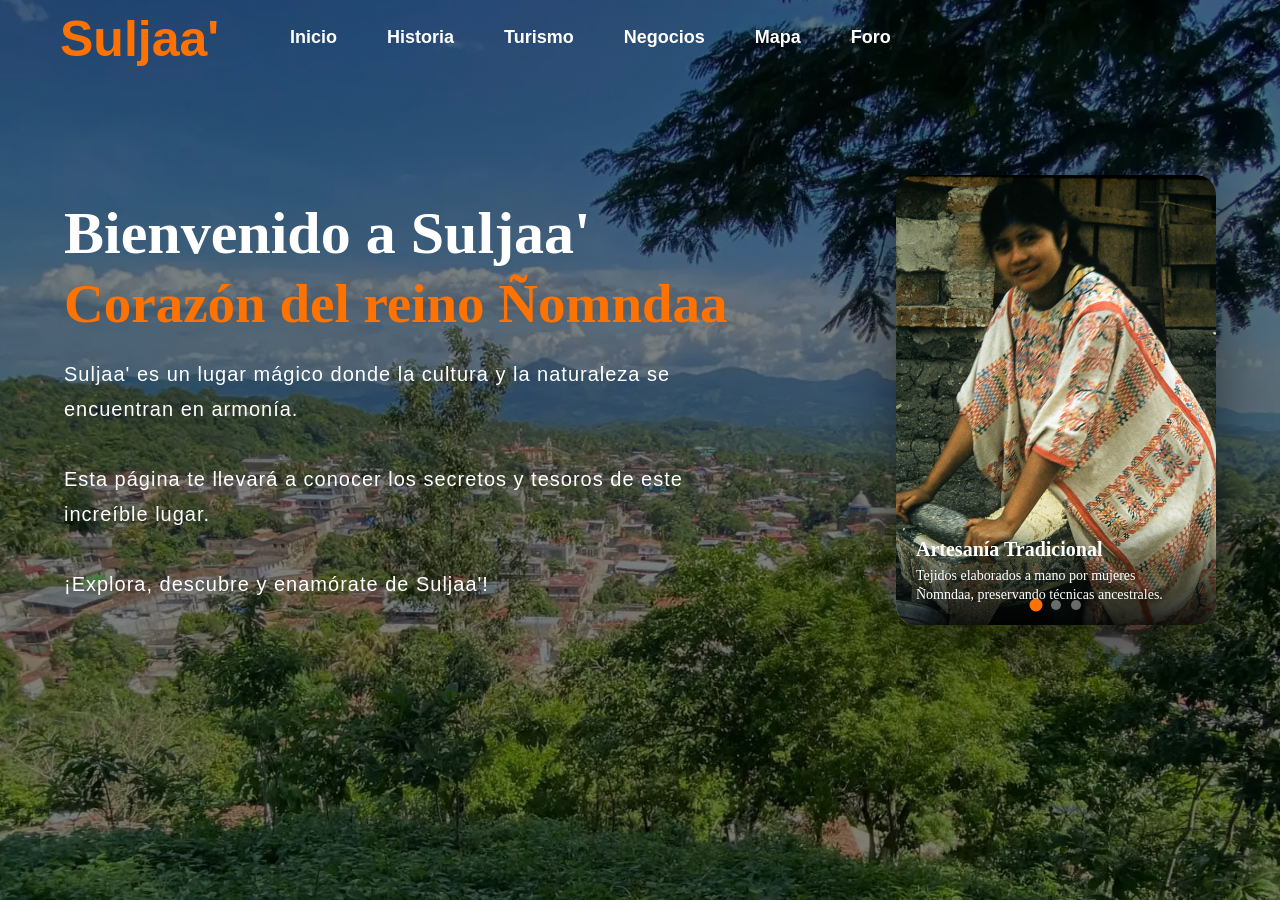
<file: index.html>
<!DOCTYPE html>
<html lang="es">
<head>
    <meta charset="UTF-8">
    <meta name="viewport" content="width=device-width, initial-scale=1.0">
    <title>Suljaa'</title>

    <link rel="stylesheet" href="style.css">
</head>

<body>

    <div class="main">

        <!-- NAVBAR -->

        <div class="navbar">
            <button class="menu-toggle">☰</button>

            <div class="icon">
                <h2 class="logo">Suljaa'</h2>
            </div>

            <div class="menu">
                <ul>
                    <li><a href="index.html">Inicio</a></li>
                    <li><a href="historia.html">Historia</a></li>
                    <li><a href="turismo.html">Turismo</a></li>
                    <li><a href="negocios.html">Negocios</a></li>
                    <li><a href="mapa.html">Mapa</a></li>
                    <li><a href="foro.html">Foro</a></li>
                </ul>
            </div>

            <div class="search">
                <input
                    class="srch"
                    type="search"
                    placeholder="Buscar">

                <a href="#">
                    <button class="btn">Buscar</button>
                </a>
            </div>

        </div>

        <!-- CONTENIDO PRINCIPAL -->

        <div class="content">

            <!-- TEXTO -->

            <div class="content-text">

                <h1>
                    Bienvenido a Suljaa'<br>
                    <span>Corazón del reino Ñomndaa</span>
                </h1>

                <p class="par">
                    Suljaa' es un lugar mágico donde la cultura y la naturaleza
                    se encuentran en armonía.
                    <br><br>
                    Esta página te llevará a conocer los secretos y tesoros
                    de este increíble lugar.
                    <br><br>
                    ¡Explora, descubre y enamórate de Suljaa'!
                </p>

            </div>

            <!-- SLIDER -->

            <div class="mini-slider">

                <!-- SLIDE 1 -->

                <div class="slide active">

                    <img src="img/tejido.webp" alt="Artesanía tradicional">

                    <div class="slide-info">
                        <h3>Artesanía Tradicional</h3>
                        <p>
                            Tejidos elaborados a mano por mujeres Ñomndaa,
                            preservando técnicas ancestrales.
                        </p>
                    </div>

                </div>

                <!-- SLIDE 2 -->    

                <div class="slide">

                    <img src="img/paisaje.webp" alt="Paisajes de Suljaa'">

                    <div class="slide-info">
                        <h3>Paisajes de Suljaa'</h3>
                        <p>
                            Montañas, vegetación y caminos que conectan
                            naturaleza y tradición.
                        </p>
                    </div>

                </div>

                <!-- SLIDE 3 -->

                <div class="slide">

                    <img src="img/cultura.webp" alt="Cultura Ñomndaa">

                    <div class="slide-info">
                        <h3>Cultura Viva</h3>
                        <p>
                            Tradiciones, lengua y costumbres que continúan
                            dando identidad a la comunidad.
                        </p>
                    </div>

                </div>

                <!-- INDICADORES -->

                <div class="slider-dots">

                    <span class="dot active-dot"></span>
                    <span class="dot"></span>
                    <span class="dot"></span>

                </div>

            </div>

        </div>

    </div>

    <!-- JAVASCRIPT -->

    <script src="script.js"></script>

</body>
</html>
</file>
<file: style.css>
*{
    margin: 0;
    padding: 0;
    box-sizing: border-box;
}

.main{
    width: 100%;
    height: 100vh;

    background:
    linear-gradient(
        to top,
        rgba(0,0,0,0.5) 50%,
        rgba(0,0,0,0.5) 50%
    ),
    url("img/portada.webp");

    background-position: center;
    background-size: cover;
}

.navbar{
    width: 1200px;
    height: 75px;
    margin: auto;
}

.navbar{
    overflow:visible;
}

.icon{
    width: 200px;
    float: left;
    height: 70px;
}

.logo{
    color: #ff7200;
    font-size: 50px;
    font-family: Arial;
    padding-left: 20px;
    padding-top: 10px;
}

.menu{
    width: 460px;
    float: left;
    height: 70px;
}

ul{
    float: left;
    display: flex;
    justify-content: center;
    align-items: center;
}

ul li{
    list-style: none;
    margin-left: 50px;
    margin-top: 27px;
    font-size: 18px;
}

ul li a{
    text-decoration: none;
    color: #fff;
    font-family: Arial;
    font-weight: bold;
    transition: 0.4s ease-in-out;
}

ul li a:hover{
    color: #ff7200;
}
/*Desactivar el buscador */
.search{
    display: none;
}

.search{
    width: 330px;
    float: left;
    margin-left: 210px;
}

.srch{
    font-family: Arial;
    width: 200px;
    height: 40px;
    background: transparent;
    border: 1px solid #ff7200;
    border-right: none;
    margin-top: 13px;
    color: #fff;
    font-size: 16px;
    float: left;
    padding-left: 10px;

    border-top-left-radius: 5px;
    border-bottom-left-radius: 5px;
}

.btn{
    width: 100px;
    height: 40px;
    background: #ff7200;
    border: 1px solid #ff7200;
    margin-top: 13px;
    color: #fff;
    font-size: 16px;
    cursor: pointer;

    border-top-right-radius: 5px;
    border-bottom-right-radius: 5px;
}

.btn:focus,
.srch:focus{
    outline: none;
}

/* CONTENIDO PRINCIPAL */

.content{
    width: min(1200px, 90%);
    margin: auto;

    padding-top: 100px;

    display: flex;
    justify-content: space-between;
    align-items: center;

    gap: 60px;

    color: white;
}
.content-text{
    width: 700px;
}

.content h1{
    font-family: Georgia, serif;
    font-size: 60px;
    margin-bottom: 20px;
}

.content span{
    color: #ff7200;
    font-size: 55px;
}

.content .par{
    width: 700px;
    font-family: Arial;
    font-size: 20px;
    line-height: 35px;
    letter-spacing: 1px;
}
.mini-slider{

    position: relative;

    width: 320px;
    height: 450px;

    overflow: hidden;

    border-radius: 20px;

    box-shadow:
    0 20px 60px rgba(0,0,0,.5);

    flex-shrink: 0;

    animation: float 5s ease-in-out infinite;
}

.slide{

    position: absolute;

    top: 0;
    left: 0;

    width: 100%;
    height: 100%;

    opacity: 0;

    transform: scale(1.15);

    transition:
        opacity .8s ease,
        transform 6s ease;
}

.slide.active{
    opacity: 1;
    transform: scale(1);
}

.slide img{
    width: 100%;
    height: 100%;
    object-fit: cover;
}

@keyframes float{

    0%{
        transform: translateY(0);
    }

    50%{
        transform: translateY(-8px);
    }

    100%{
        transform: translateY(0);
    }

}
.slider-dots{

    position: absolute;

    bottom: 15px;
    left: 50%;

    transform: translateX(-50%);

    display: flex;
    gap: 10px;

    z-index: 10;
}

.dot{

    width: 10px;
    height: 10px;

    border-radius: 50%;

    background: rgba(255,255,255,.4);

    transition: .3s;
}

.active-dot{
    background: #ff7200;
    transform: scale(1.3);
}
.slide-info{

    position: absolute;

    left: 0;
    bottom: 0;

    width: 100%;

    padding: 20px;

    background:
    linear-gradient(
        transparent,
        rgba(0,0,0,.85)
    );

    color: white;
}

.slide-info h3{

    font-size: 20px;
    margin-bottom: 5px;
}

.slide-info p{

    font-size: 14px;
    line-height: 1.4;
}
/* ===================================
   MENU HAMBURGUESA
=================================== */

.menu-toggle{
    display:none;
    background:none;
    border:none;
    color:white;
    font-size:26px;
    cursor:pointer;
}

/* ===================================
   RESPONSIVE
=================================== */

@media (max-width:768px){

    .main{
        height:auto;
        min-height:100vh;
    }

    .navbar{
        width:100%;
        padding:20px;
        position:relative;
        display:flex;
        justify-content:center;
        align-items:center;
    }

    .logo{
        font-size:36px;
        padding:0;
        text-align:center;
        letter-spacing:1px;
    }

    .menu-toggle{
        display:block;
        position:absolute;
        left:20px;
        top:20px;
        z-index:1001;
    }

    .menu{
    display:none;
    width:100%;
    float:none;
    height:auto;
}

    .menu.active{

    display:block;

    position:absolute;

    top:70px;

    left:50%;
    transform:translateX(-50%);

    width:95%;

    padding:10px 15px;

    background:rgba(0,0,0,.55);

    backdrop-filter:blur(10px);

    border-radius:14px;

    z-index:999;

    animation:menuDrop .3s ease;
}

    .menu.active ul{
    display:flex;

    flex-wrap:wrap;

    justify-content:center;

    gap:12px;

    width:100%;
}

    .menu.active li{
    margin:0 !important;
}

    .menu.active a{
    font-size:14px;
    font-weight:600;
    white-space:nowrap;
}

    .menu.active a:hover{
        color:#ff7200;
    }

    .search{
        display:none;
    }

    .content{
        width:100%;
        display:flex;
        flex-direction:column;
        align-items:center;
        text-align:center;
        padding:30px 20px 50px;
        gap:30px;
    }

    .content-text{
        width:100%;
    }

    .content h1{
        font-size:40px;
        line-height:1.1;
        margin-bottom:15px;
    }

    .content span{
        font-size:40px;
    }

    .content .par{
        width:100%;
        font-size:18px;
        line-height:1.7;
    }

    .mini-slider{
        width:90%;
        max-width:340px;
        height:460px;
        margin-top:0;
        border-radius:22px;
        overflow:hidden;
        box-shadow:0 20px 60px rgba(0,0,0,.45);
    }

    .slide-info{
        text-align:center;
        padding:22px;
        background:linear-gradient(
            transparent,
            rgba(0,0,0,.92)
        );
    }

    .slide-info h3{
        font-size:24px;
        margin-bottom:8px;
        font-family:Georgia, serif;
    }

    .slide-info p{
        font-size:15px;
        line-height:1.5;
        opacity:.9;
    }

    .dot{
        width:8px;
        height:8px;
    }

    .active-dot{
        transform:scale(1.4);
    }
}

/* ===================================
   ANIMACIONES
=================================== */

@keyframes menuDrop{

    from{
        opacity:0;
        transform:translateY(-10px);
    }

    to{
        opacity:1;
        transform:translateY(0);
    }
}

/* ===================================
   HISTORIA — ESTILOS DE ARTÍCULO
   (se carga después de style.css)
=================================== */

:root{
    --naranja: #ff7200;
    --negro: #0d0d0d;
    --gris-texto: #2b2b2b;
    --crema: #faf7f2;
}

/* El hero de historia es más bajo que el del index,
   solo lo necesario para navbar + título de artículo */

.main--historia{
    height: auto;
    min-height: 60vh;

    background:
    linear-gradient(
        to top,
        rgba(0,0,0,0.65) 30%,
        rgba(0,0,0,0.65) 100%
    ),
    url("img/historia-hero.webp");

    background-position: center;
    background-size: cover;

    padding-bottom: 80px;
}

.active-link{
    color: var(--naranja) !important;
}

/* ---------- HERO DEL ARTÍCULO ---------- */

.article-hero{
    width: min(800px, 90%);
    margin: 90px auto 0;

    color: #fff;
    text-align: left;
}

.article-eyebrow{
    font-family: Arial;
    font-size: 14px;
    letter-spacing: 3px;
    text-transform: uppercase;
    color: var(--naranja);
    margin-bottom: 18px;
}

.article-hero h1{
    font-family: Georgia, serif;
    font-size: 56px;
    line-height: 1.15;
    margin-bottom: 22px;
}

.article-subtitle{
    font-family: Arial;
    font-size: 19px;
    line-height: 1.6;
    color: rgba(255,255,255,.85);
    max-width: 650px;
}

/* ---------- CUERPO DEL ARTÍCULO ---------- */

.article{
    background: var(--crema);
    padding-top: 60px;
    padding-bottom: 100px;
}

.article-figure{
    margin: 0 auto 56px;
}

.article-figure--full{
    width: min(1000px, 92%);

    border-radius: 16px;
    overflow: hidden;

    box-shadow: 0 14px 36px rgba(0,0,0,.1);

    transition: transform .35s ease, box-shadow .35s ease;
}

.article-figure--full:hover{
    transform: translateY(-3px);
    box-shadow: 0 20px 44px rgba(0,0,0,.14);
}

.article-figure--full img{
    width: 100%;
    height: 460px;
    object-fit: cover;
    display: block;

    transition: transform .5s ease;
}

.article-figure--full:hover img{
    transform: scale(1.03);
}

.article-figure--inline{
    width: min(720px, 90%);

    border-radius: 14px;
    overflow: hidden;

    box-shadow: 0 10px 28px rgba(0,0,0,.08);

    transition: transform .35s ease, box-shadow .35s ease;
}

.article-figure--inline:hover{
    transform: translateY(-3px);
    box-shadow: 0 16px 36px rgba(0,0,0,.12);
}

.article-figure--inline img{
    width: 100%;
    height: 360px;
    object-fit: cover;
    display: block;

    transition: transform .5s ease;
}

.article-figure--inline:hover img{
    transform: scale(1.03);
}

.article-figure figcaption{
    font-family: Arial;
    font-size: 13px;
    font-style: italic;
    color: #8a8a8a;

    padding: 12px 16px;
    text-align: center;

    background: #fff;
    border-top: 1px solid rgba(0,0,0,.05);
}

.article-body{
    width: min(720px, 90%);
    margin: 0 auto 70px;

    color: var(--gris-texto);
    font-family: Arial;
}

.article-lead{
    font-size: 22px;
    line-height: 1.6;
    font-family: Georgia, serif;
    color: #1a1a1a;
    margin-bottom: 40px;
}

.article-body h2{
    font-family: Georgia, serif;
    font-size: 32px;
    color: #1a1a1a;
    margin-top: 50px;
    margin-bottom: 18px;

    border-left: 4px solid var(--naranja);
    padding-left: 16px;
}

.article-body p{
    font-size: 18px;
    line-height: 1.8;
    margin-bottom: 22px;
    letter-spacing: .2px;
}

.article-body h3{
    font-family: Georgia, serif;
    font-size: 24px;
    color: #1a1a1a;
    margin-top: 36px;
    margin-bottom: 14px;
}

.article-list{
    margin: 0 0 28px 1.4em;
    padding: 0;
}

.article-list li{
    font-size: 18px;
    line-height: 1.8;
    margin-bottom: 18px;
    letter-spacing: .2px;
    color: var(--gris-texto);
}

.article-list li strong{
    color: #1a1a1a;
}

.article-quote{
    width: 100%;
    margin: 40px 0;
    padding: 30px 35px;

    background: #fff;
    border-left: 4px solid var(--naranja);
    border-radius: 0 10px 10px 0;

    font-family: Georgia, serif;
    font-size: 22px;
    font-style: italic;
    line-height: 1.5;
    color: #1a1a1a;
}

.article-quote cite{
    display: block;
    margin-top: 14px;
    font-family: Arial;
    font-size: 14px;
    font-style: normal;
    color: #8a8a8a;
}

/* ---------- LÍNEA DE TIEMPO ---------- */

.timeline{
    width: min(800px, 90%);
    margin: 0 auto;
    padding: 60px 0 30px;
}

.timeline-title{
    font-family: Georgia, serif;
    font-size: 32px;
    color: #1a1a1a;
    text-align: center;
    margin-bottom: 60px;
}

.timeline-track{
    position: relative;
    padding-left: 36px;
}

/* Línea vertical elegante con degradado, en vez de un borde plano */

.timeline-track::before{
    content: "";

    position: absolute;
    left: 5px;
    top: 6px;
    bottom: 6px;

    width: 2px;

    background: linear-gradient(
        to bottom,
        var(--naranja),
        rgba(255,114,0,.15)
    );
}

.timeline-item{
    position: relative;
    margin-bottom: 34px;
}

.timeline-item:last-child{
    margin-bottom: 0;
}

/* Punto circular con halo suave alrededor */

.timeline-item::before{
    content: "";

    position: absolute;
    left: -36px;
    top: 6px;

    width: 14px;
    height: 14px;

    background: var(--naranja);
    border-radius: 50%;
    border: 3px solid var(--crema);

    box-shadow: 0 0 0 4px rgba(255,114,0,.15);

    z-index: 2;
}

/* Tarjeta moderna alrededor del contenido de cada hito */

.timeline-content{
    background: #fff;
    border-radius: 14px;

    padding: 18px 22px;

    box-shadow: 0 6px 18px rgba(0,0,0,.06);

    transition: transform .3s ease, box-shadow .3s ease;
}

.timeline-content:hover{
    transform: translateX(4px) translateY(-2px);
    box-shadow: 0 12px 28px rgba(0,0,0,.1);
}

.timeline-year{
    display: inline-block;
    font-family: Arial;
    font-weight: bold;
    font-size: 13px;
    letter-spacing: 1px;
    text-transform: uppercase;
    color: var(--naranja);
    margin-bottom: 8px;
}

.timeline-content h3{
    font-family: Georgia, serif;
    font-size: 21px;
    color: #1a1a1a;
    margin-bottom: 6px;
}

.timeline-content p{
    font-family: Arial;
    font-size: 15px;
    line-height: 1.6;
    color: var(--gris-texto);
}

/* ---------- ACORDEÓN CULTURAL (historia) ---------- */

.culture-accordion{
    margin: 40px 0 56px;
}

.accordion-item{
    background: #fff;
    border: 1px solid rgba(0,0,0,.06);
    border-radius: 14px;
    margin-bottom: 16px;
    overflow: hidden;

    box-shadow: 0 4px 14px rgba(0,0,0,.04);

    transition: box-shadow .3s ease, transform .3s ease;
}

.accordion-item:hover{
    transform: translateY(-2px);
    box-shadow: 0 10px 26px rgba(0,0,0,.08);
}

.accordion-item.is-open{
    box-shadow: 0 10px 28px rgba(255,114,0,.12);
    border-color: rgba(255,114,0,.25);
}

.accordion-trigger{
    width: 100%;
    display: flex;
    justify-content: space-between;
    align-items: center;
    gap: 16px;
    padding: 22px 26px;

    background: none;
    border: none;
    cursor: pointer;

    font-family: Georgia, serif;
    font-size: 22px;
    color: #1a1a1a;
    text-align: left;

    transition: background .25s ease, color .25s ease;
}

.accordion-trigger:hover,
.accordion-trigger:focus-visible{
    background: rgba(255,114,0,.07);
    outline: none;
}

.accordion-item.is-open .accordion-trigger{
    color: var(--naranja);
}

.accordion-trigger:focus-visible{
    box-shadow: inset 0 0 0 2px var(--naranja);
}

.accordion-icon{
    flex-shrink: 0;
    width: 30px;
    height: 30px;
    position: relative;

    border-radius: 50%;
    background: rgba(255,114,0,.08);

    transition: background .3s ease, transform .35s ease;
}

.accordion-item.is-open .accordion-icon{
    background: var(--naranja);
    transform: rotate(180deg);
}

.accordion-icon::before,
.accordion-icon::after{
    content: "";
    position: absolute;
    top: 50%;
    left: 50%;
    background: var(--naranja);
    transition: transform .3s ease, background .3s ease;
}

.accordion-item.is-open .accordion-icon::before,
.accordion-item.is-open .accordion-icon::after{
    background: #fff;
}

.accordion-icon::before{
    width: 14px;
    height: 2px;
    margin: -1px -7px 0 0;
}

.accordion-icon::after{
    width: 2px;
    height: 14px;
    margin: -7px -1px 0 0;
}

.accordion-item.is-open .accordion-icon::after{
    transform: rotate(90deg);
    opacity: 0;
}

.accordion-panel{
    display: grid;
    grid-template-rows: 0fr;
    transition: grid-template-rows .4s ease;
}

.accordion-item.is-open .accordion-panel{
    grid-template-rows: 1fr;
}

.accordion-content{
    overflow: hidden;
    padding: 0 26px;
}

.accordion-item.is-open .accordion-content{
    padding-bottom: 28px;
}

.accordion-content p{
    font-size: 17px;
    line-height: 1.8;
    margin-bottom: 16px;
    color: var(--gris-texto);
}

.accordion-content p:last-child{
    margin-bottom: 0;
}

.accordion-figure{
    margin: 22px 0 26px;

    border-radius: 12px;
    overflow: hidden;

    box-shadow: 0 6px 18px rgba(0,0,0,.08);
}

.accordion-figure img{
    width: 100%;
    height: 220px;
    object-fit: cover;
    display: block;

    transition: transform .4s ease;
}

.accordion-figure:hover img{
    transform: scale(1.04);
}

.accordion-figure figcaption{
    font-family: Arial;
    font-size: 13px;
    color: #8a8a8a;
    margin-top: 8px;
    padding: 0 4px 2px;
    text-align: center;
}

.accordion-gallery{
    display: grid;
    grid-template-columns: repeat(2, 1fr);
    gap: 16px;
    margin: 22px 0 26px;
}

.accordion-gallery .accordion-figure{
    margin: 0;
}

.accordion-gallery .accordion-figure img{
    height: 160px;
}

/* ===================================
   RESPONSIVE
=================================== */

@media (max-width:768px){

    .article-hero{
        margin-top: 40px;
        text-align: center;
    }

    .article-hero h1{
        font-size: 38px;
    }

    .article-subtitle{
        font-size: 17px;
        max-width: 100%;
    }

    .article-figure--full img{
        height: 260px;
        border-radius: 10px;
    }

    .article-figure--inline img{
        height: 220px;
    }

    .article-lead{
        font-size: 19px;
    }

    .article-body h2{
        font-size: 26px;
    }

    .article-body p{
        font-size: 16px;
        line-height: 1.7;
    }

    .article-body h3{
        font-size: 21px;
    }

    .article-list li{
        font-size: 16px;
        line-height: 1.7;
    }

    .article-quote{
        font-size: 18px;
        padding: 24px 22px;
    }

    .timeline-title{
        font-size: 26px;
    }

    .timeline-track{
        padding-left: 22px;
    }

    .timeline-item::before{
        left: -29px;
    }

    .accordion-trigger{
        font-size: 19px;
        padding: 16px 18px;
    }

    .accordion-content{
        padding: 0 18px;
    }

    .accordion-gallery{
        grid-template-columns: 1fr;
    }

    .accordion-figure img,
    .accordion-gallery .accordion-figure img{
        height: 180px;
    }
}
/* ===================================
   NEGOCIOS — DIRECTORIO
   (se carga después de style.css e historia)
=================================== */
 
/* Hero corto, mismo patrón que historia pero genérico
   para reutilizarse en otras páginas internas si se quiere */
 
.page-hero{
    width: min(800px, 90%);
    margin: 90px auto 0;
 
    color: #fff;
    text-align: left;
}
 
.main--negocios{
    height: auto;
    min-height: 55vh;
 
    background:
    linear-gradient(
        to top,
        rgba(0,0,0,0.65) 30%,
        rgba(0,0,0,0.65) 100%
    ),
    url("img/negocios-hero.webp");
 
    background-position: center;
    background-size: cover;
 
    padding-bottom: 70px;
}
 
.page-eyebrow{
    font-family: Arial;
    font-size: 14px;
    letter-spacing: 3px;
    text-transform: uppercase;
    color: var(--naranja);
    margin-bottom: 18px;
}
 
.page-hero h1{
    font-family: Georgia, serif;
    font-size: 52px;
    line-height: 1.15;
    margin-bottom: 18px;
}
 
.page-subtitle{
    font-family: Arial;
    font-size: 18px;
    line-height: 1.6;
    color: rgba(255,255,255,.85);
    max-width: 600px;
}
 
/* ---------- DIRECTORIO ---------- */
 
.directory{
    background: var(--crema);
    padding: 60px 0 100px;
}
 
/* ---------- FILTRO ---------- */
 
.filter-bar{
    width: min(1100px, 90%);
    margin: 0 auto 45px;
 
    display: flex;
    align-items: center;
    gap: 16px;
    flex-wrap: wrap;
}
 
.filter-label{
    font-family: Arial;
    font-size: 15px;
    font-weight: bold;
    color: #1a1a1a;
}
 
.filter-select{
    font-family: Arial;
    font-size: 15px;
    color: #1a1a1a;
 
    padding: 10px 18px;
 
    border: 1.5px solid var(--naranja);
    border-radius: 30px;
 
    background: #fff;
    cursor: pointer;
 
    min-width: 220px;
 
    appearance: none;
    background-image: url("data:image/svg+xml;utf8,<svg xmlns='http://www.w3.org/2000/svg' width='14' height='14' viewBox='0 0 24 24' fill='none' stroke='%23ff7200' stroke-width='3'><polyline points='6 9 12 15 18 9'/></svg>");
    background-repeat: no-repeat;
    background-position: right 16px center;
    padding-right: 40px;
}
 
.filter-select:focus{
    outline: none;
    box-shadow: 0 0 0 3px rgba(255,114,0,.2);
}
 
/* ---------- GRID ---------- */
 
.business-grid{
    width: min(1100px, 90%);
    margin: 0 auto;
 
    display: grid;
    grid-template-columns: repeat(3, 1fr);
    gap: 32px;
}
 
.business-card{
    background: #fff;
    border-radius: 16px;
    overflow: hidden;
 
    box-shadow: 0 8px 24px rgba(0,0,0,.08);
 
    display: flex;
    flex-direction: column;
 
    transition: transform .3s ease, box-shadow .3s ease;
}
 
.business-card:hover{
    transform: translateY(-6px);
    box-shadow: 0 16px 36px rgba(0,0,0,.14);
}
 
.business-card.is-hidden{
    display: none;
}
 
.business-image{
    position: relative;
    width: 100%;
    height: 200px;
}
 
.business-image img{
    width: 100%;
    height: 100%;
    object-fit: cover;
    display: block;
}
 
.business-tag{
    position: absolute;
    top: 14px;
    left: 14px;
 
    background: var(--naranja);
    color: #fff;
 
    font-family: Arial;
    font-size: 12px;
    font-weight: bold;
    letter-spacing: .5px;
    text-transform: uppercase;
 
    padding: 6px 14px;
    border-radius: 30px;
}
 
.business-info{
    padding: 22px 24px 26px;
 
    display: flex;
    flex-direction: column;
    flex-grow: 1;
}
 
.business-info h3{
    font-family: Georgia, serif;
    font-size: 22px;
    color: #1a1a1a;
    margin-bottom: 10px;
}
 
.business-desc{
    font-family: Arial;
    font-size: 15px;
    line-height: 1.6;
    color: var(--gris-texto);
 
    margin-bottom: 18px;
    flex-grow: 1;
}
 
.business-location{
    border-top: 1px solid #eee;
    padding-top: 16px;
 
    display: flex;
    flex-direction: column;
    gap: 8px;
}
 
.business-address{
    font-family: Arial;
    font-size: 13px;
    color: #8a8a8a;
}
 
.map-link{
    font-family: Arial;
    font-size: 14px;
    font-weight: bold;
    color: var(--naranja);
    text-decoration: none;
 
    transition: .25s;
}
 
.map-link:hover{
    color: #d65f00;
}
 
/* ---------- SIN RESULTADOS ---------- */
 
.no-results{
    display: none;
 
    width: min(1100px, 90%);
    margin: 40px auto 0;
 
    text-align: center;
    font-family: Arial;
    font-size: 16px;
    color: #8a8a8a;
}
 
.no-results.show{
    display: block;
}
 
/* ===================================
   RESPONSIVE
=================================== */
 
@media (max-width:1024px){
 
    .business-grid{
        grid-template-columns: repeat(2, 1fr);
    }
}
 
@media (max-width:768px){
 
    .page-hero{
        margin-top: 40px;
        text-align: center;
    }
 
    .page-hero h1{
        font-size: 36px;
    }
 
    .page-subtitle{
        font-size: 16px;
        max-width: 100%;
    }
 
    .filter-bar{
        flex-direction: column;
        align-items: stretch;
        text-align: center;
    }
 
    .filter-select{
        width: 100%;
    }
 
    .business-grid{
        grid-template-columns: 1fr;
        gap: 24px;
    }
 
    .business-image{
        height: 190px;
    }
}


 /* ===================================
   MAPA — ESTILOS
   (se carga después de style.css, historia y negocios)
=================================== */

.main--mapa{
    height: auto;
    min-height: 45vh;

    background:
    linear-gradient(
        to top,
        rgba(0,0,0,0.65) 30%,
        rgba(0,0,0,0.65) 100%
    ),
    url("img/mapa-hero.webp");

    background-position: center;
    background-size: cover;

    padding-bottom: 60px;
}

/* ---------- LAYOUT GENERAL ---------- */

.map-page{
    background: var(--crema);
    padding: 50px 0 90px;
}

.section-title{
    width: min(1200px, 94%);
    margin: 0 auto 10px;

    font-family: Georgia, serif;
    font-size: 28px;
    color: #1a1a1a;

    border-left: 4px solid var(--naranja);
    padding-left: 14px;
}

.section-subtitle{
    width: min(1200px, 94%);
    margin: 0 auto 30px;

    font-family: Arial;
    font-size: 15px;
    color: var(--gris-texto);
    padding-left: 18px;
}

.map-main-section{
    margin-bottom: 70px;
}

/* ---------- MAPA PRINCIPAL ---------- */

.map-layout{
    width: min(1200px, 94%);
    margin: 20px auto 0;

    display: flex;
    gap: 28px;

    align-items: flex-start;
}

.map-sidebar{
    width: 320px;
    flex-shrink: 0;

    background: #fff;
    border-radius: 16px;

    box-shadow: 0 8px 24px rgba(0,0,0,.08);

    padding: 24px;

    max-height: 560px;
    overflow-y: auto;
}

.sidebar-title{
    font-family: Georgia, serif;
    font-size: 20px;
    color: #1a1a1a;
    margin-bottom: 18px;
}

.sidebar-list{
    display: flex;
    flex-direction: column;
    gap: 10px;
}

.sidebar-item{
    list-style: none;

    padding: 14px 16px;

    border-radius: 10px;
    border: 1px solid #eee;

    cursor: pointer;

    transition: .25s;
}

.sidebar-item:hover{
    border-color: var(--naranja);
    background: #fff9f4;
}

.sidebar-item.is-active{
    border-color: var(--naranja);
    background: #fff3e8;
}

.sidebar-item h4{
    font-family: Georgia, serif;
    font-size: 16px;
    color: #1a1a1a;
    margin-bottom: 4px;
}

.sidebar-item span{
    font-family: Arial;
    font-size: 12px;
    font-weight: bold;
    letter-spacing: .5px;
    text-transform: uppercase;
    color: var(--naranja);
}

.map-container{
    flex-grow: 1;

    border-radius: 16px;
    overflow: hidden;

    box-shadow: 0 8px 24px rgba(0,0,0,.08);
}

#map{
    width: 100%;
    height: 560px;
}

/* ---------- LOCALIDADES: GRID DE CAJAS ---------- */

.locality-grid{
    width: min(1200px, 94%);
    margin: 0 auto;

    display: grid;
    grid-template-columns: repeat(3, 1fr);
    gap: 28px;
}

.locality-card{
    background: #fff;
    border-radius: 16px;
    overflow: hidden;

    box-shadow: 0 8px 24px rgba(0,0,0,.08);

    cursor: pointer;

    transition: transform .3s ease, box-shadow .3s ease;
}

.locality-card:hover{
    transform: translateY(-6px);
    box-shadow: 0 16px 36px rgba(0,0,0,.14);
}

.locality-thumb{
    width: 100%;
    height: 160px;

    position: relative;

    /* El mapa miniatura de Leaflet vive aquí */
    overflow: hidden;
}

/* Evita que el mini-mapa capture scroll/clicks individuales;
   el clic en toda la tarjeta abre el modal */
.locality-thumb .leaflet-container{
    pointer-events: none;
}

.locality-thumb-overlay{
    position: absolute;
    inset: 0;

    background: linear-gradient(
        to top,
        rgba(0,0,0,.45),
        rgba(0,0,0,0) 60%
    );
}

.locality-info{
    padding: 18px 20px 22px;
}

.locality-info h3{
    font-family: Georgia, serif;
    font-size: 19px;
    color: #1a1a1a;
    margin-bottom: 6px;
}

.locality-info p{
    font-family: Arial;
    font-size: 13px;
    color: #8a8a8a;
}

.locality-expand{
    display: inline-block;
    margin-top: 10px;

    font-family: Arial;
    font-size: 13px;
    font-weight: bold;
    color: var(--naranja);
}

/* ---------- MODAL ---------- */

.locality-modal{
    display: none;

    position: fixed;
    inset: 0;
    z-index: 2000;

    background: rgba(0,0,0,.6);

    align-items: center;
    justify-content: center;

    padding: 20px;
}

.locality-modal.is-open{
    display: flex;
}

.locality-modal-content{
    background: #fff;
    border-radius: 18px;

    width: min(900px, 100%);
    max-height: 90vh;

    padding: 30px;

    position: relative;

    overflow-y: auto;

    animation: modalPop .25s ease;
}

@keyframes modalPop{

    from{
        opacity: 0;
        transform: scale(.96);
    }

    to{
        opacity: 1;
        transform: scale(1);
    }

}

.modal-close{
    position: absolute;
    top: 18px;
    right: 18px;

    width: 36px;
    height: 36px;

    border: none;
    border-radius: 50%;

    background: #f4f4f4;
    color: #1a1a1a;

    font-size: 18px;
    cursor: pointer;

    transition: .2s;
}

.modal-close:hover{
    background: var(--naranja);
    color: #fff;
}

.modal-title{
    font-family: Georgia, serif;
    font-size: 28px;
    color: #1a1a1a;
    margin-bottom: 6px;
    padding-right: 40px;
}

.modal-subtitle{
    font-family: Arial;
    font-size: 14px;
    color: #8a8a8a;
    margin-bottom: 20px;
}

.modal-map-container{
    border-radius: 14px;
    overflow: hidden;

    box-shadow: 0 8px 24px rgba(0,0,0,.08);
}

#modal-map{
    width: 100%;
    height: 420px;
}

/* Popups de Leaflet con la tipografía del sitio */

.leaflet-popup-content-wrapper{
    border-radius: 12px;
}

.leaflet-popup-content{
    font-family: Arial;
    margin: 14px 16px;
}

.popup-title{
    font-family: Georgia, serif;
    font-size: 16px;
    color: #1a1a1a;
    margin-bottom: 6px;
}

.popup-tag{
    display: inline-block;
    font-size: 11px;
    font-weight: bold;
    text-transform: uppercase;
    letter-spacing: .5px;
    color: var(--naranja);
    margin-bottom: 8px;
}

.popup-link{
    display: inline-block;
    margin-top: 8px;
    font-size: 13px;
    font-weight: bold;
    color: var(--naranja);
    text-decoration: none;
}

.popup-link:hover{
    color: #d65f00;
}

/* ===================================
   RESPONSIVE
=================================== */

@media (max-width:1024px){

    .locality-grid{
        grid-template-columns: repeat(2, 1fr);
    }
}

@media (max-width:768px){

    .page-hero{
        margin-top: 40px;
        text-align: center;
    }

    .page-hero h1{
        font-size: 34px;
    }

    .section-title{
        font-size: 22px;
    }

    .map-layout{
        flex-direction: column;
        align-items: stretch;
    }

    .map-sidebar{
        width: 100%;
        max-height: 240px;
    }

    #map{
        height: 360px;
    }

    .locality-grid{
        grid-template-columns: 1fr;
        gap: 22px;
    }

    .locality-thumb{
        height: 150px;
    }

    .locality-modal-content{
        padding: 22px;
    }

    .modal-title{
        font-size: 22px;
    }

    #modal-map{
        height: 300px;
    }
}
/* ===================================
   TURISMO — ESTILOS
   (se carga después de style.css, historia, negocios y mapa;
   reutiliza .business-grid / .business-card de negocios.css
   para el grid de sitios turísticos) */
 
.main--turismo{
    height: auto;
    min-height: 50vh;
 
    background:
    linear-gradient(
        to top,
        rgba(0,0,0,0.65) 30%,
        rgba(0,0,0,0.65) 100%
    ),
    url("img/turismo-hero.webp");
 
    background-position: center;
    background-size: cover;
 
    padding-bottom: 60px;
}
 
.tourism{
    background: var(--crema);
    padding: 50px 0 90px;
}
 
/* ---------- SECCIÓN DEL ZÓCALO (sitio principal) ---------- */
 
.main-spot-section{
    margin-bottom: 70px;
}
 
.main-spot-card{
    width: min(1100px, 90%);
    margin: 20px auto 0;
 
    background: #fff;
    border-radius: 18px;
    overflow: hidden;
 
    box-shadow: 0 10px 28px rgba(0,0,0,.1);
 
    display: flex;
}
 
.main-spot-image{
    width: 45%;
    flex-shrink: 0;
}
 
.main-spot-image img{
    width: 100%;
    height: 100%;
    object-fit: cover;
    display: block;
    min-height: 320px;
}
 
.main-spot-info{
    padding: 36px 38px;
 
    display: flex;
    flex-direction: column;
    justify-content: center;
}
 
.main-spot-info h3{
    font-family: Georgia, serif;
    font-size: 28px;
    color: #1a1a1a;
    margin-bottom: 14px;
}
 
.main-spot-info p{
    font-family: Arial;
    font-size: 16px;
    line-height: 1.7;
    color: var(--gris-texto);
    margin-bottom: 24px;
}
 
.main-spot-location{
    border-top: 1px solid #eee;
    padding-top: 18px;
 
    display: flex;
    flex-direction: column;
    gap: 8px;
}
 
/* ---------- TÍTULOS DE SECCIÓN ---------- */
 
.spots-section .section-title{
    margin-bottom: 30px;
}
 
/* ===================================
   RESPONSIVE
=================================== */
 
@media (max-width:768px){
 
    .page-hero{
        margin-top: 40px;
        text-align: center;
    }
 
    .page-hero h1{
        font-size: 34px;
    }
 
    .main-spot-card{
        flex-direction: column;
    }
 
    .main-spot-image{
        width: 100%;
    }
 
    .main-spot-image img{
        min-height: 220px;
    }
 
    .main-spot-info{
        padding: 26px 24px 30px;
        text-align: left;
    }
 
    .main-spot-info h3{
        font-size: 24px;
    }
}
 
/* ===================================
   MAPA — ESTILOS
   (se carga después de style.css, historia y negocios)
=================================== */

.main--mapa{
    height: auto;
    min-height: 45vh;

    background:
    linear-gradient(
        to top,
        rgba(0,0,0,0.65) 30%,
        rgba(0,0,0,0.65) 100%
    ),
    url("img/mapa-hero.webp");

    background-position: center;
    background-size: cover;

    padding-bottom: 60px;
}

/* ---------- LAYOUT GENERAL ---------- */

.map-page{
    background: var(--crema);
    padding: 50px 0 90px;
}

.section-title{
    width: min(1200px, 94%);
    margin: 0 auto 10px;

    font-family: Georgia, serif;
    font-size: 28px;
    color: #1a1a1a;

    border-left: 4px solid var(--naranja);
    padding-left: 14px;
}

.section-subtitle{
    width: min(1200px, 94%);
    margin: 0 auto 30px;

    font-family: Arial;
    font-size: 15px;
    color: var(--gris-texto);
    padding-left: 18px;
}

.map-main-section{
    margin-bottom: 70px;
}

/* ---------- MAPA PRINCIPAL ---------- */

.map-layout{
    width: min(1200px, 94%);
    margin: 20px auto 0;

    display: flex;
    gap: 28px;

    align-items: flex-start;
}

.map-sidebar{
    width: 320px;
    flex-shrink: 0;

    background: #fff;
    border-radius: 16px;

    box-shadow: 0 8px 24px rgba(0,0,0,.08);

    padding: 24px;

    max-height: 560px;
    overflow-y: auto;
}

.sidebar-tabs{
    display: flex;
    gap: 8px;

    margin-bottom: 18px;
}

.sidebar-tab{
    flex: 1;

    font-family: Arial;
    font-size: 14px;
    font-weight: bold;

    padding: 10px 0;

    border: 1.5px solid var(--naranja);
    border-radius: 30px;

    background: #fff;
    color: var(--naranja);

    cursor: pointer;
    transition: .25s;
}

.sidebar-tab:hover{
    background: #fff3e8;
}

.sidebar-tab.is-active{
    background: var(--naranja);
    color: #fff;
}

.sidebar-list{
    display: flex;
    flex-direction: column;
    gap: 10px;
}

.sidebar-item{
    list-style: none;

    padding: 14px 16px;

    border-radius: 10px;
    border: 1px solid #eee;

    cursor: pointer;

    transition: .25s;
}

.sidebar-item:hover{
    border-color: var(--naranja);
    background: #fff9f4;
}

.sidebar-item.is-active{
    border-color: var(--naranja);
    background: #fff3e8;
}

.sidebar-item h4{
    font-family: Georgia, serif;
    font-size: 16px;
    color: #1a1a1a;
    margin-bottom: 4px;
}

.sidebar-item span{
    font-family: Arial;
    font-size: 12px;
    font-weight: bold;
    letter-spacing: .5px;
    text-transform: uppercase;
    color: var(--naranja);
}

.map-container{
    flex-grow: 1;

    border-radius: 16px;
    overflow: hidden;

    box-shadow: 0 8px 24px rgba(0,0,0,.08);
}

#map{
    width: 100%;
    height: 560px;
}

/* ---------- LOCALIDADES: GRID DE CAJAS ---------- */

.locality-grid{
    width: min(1200px, 94%);
    margin: 0 auto;

    display: grid;
    grid-template-columns: repeat(3, 1fr);
    gap: 28px;
}

.locality-card{
    background: #fff;
    border-radius: 16px;
    overflow: hidden;

    box-shadow: 0 8px 24px rgba(0,0,0,.08);

    cursor: pointer;

    transition: transform .3s ease, box-shadow .3s ease;
}

.locality-card:hover{
    transform: translateY(-6px);
    box-shadow: 0 16px 36px rgba(0,0,0,.14);
}

.locality-thumb{
    width: 100%;
    height: 160px;

    position: relative;

    /* El mapa miniatura de Leaflet vive aquí */
    overflow: hidden;
}

/* Evita que el mini-mapa capture scroll/clicks individuales;
   el clic en toda la tarjeta abre el modal */
.locality-thumb .leaflet-container{
    pointer-events: none;
}

.locality-thumb-overlay{
    position: absolute;
    inset: 0;

    background: linear-gradient(
        to top,
        rgba(0,0,0,.45),
        rgba(0,0,0,0) 60%
    );
}

.locality-info{
    padding: 18px 20px 22px;
}

.locality-info h3{
    font-family: Georgia, serif;
    font-size: 19px;
    color: #1a1a1a;
    margin-bottom: 6px;
}

.locality-info p{
    font-family: Arial;
    font-size: 13px;
    color: #8a8a8a;
}

.locality-expand{
    display: inline-block;
    margin-top: 10px;

    font-family: Arial;
    font-size: 13px;
    font-weight: bold;
    color: var(--naranja);
}

/* ---------- MODAL ---------- */

.locality-modal{
    display: none;

    position: fixed;
    inset: 0;
    z-index: 2000;

    background: rgba(0,0,0,.6);

    align-items: center;
    justify-content: center;

    padding: 20px;
}

.locality-modal.is-open{
    display: flex;
}

.locality-modal-content{
    background: #fff;
    border-radius: 18px;

    width: min(900px, 100%);
    max-height: 90vh;

    padding: 30px;

    position: relative;

    overflow-y: auto;

    animation: modalPop .25s ease;
}

@keyframes modalPop{

    from{
        opacity: 0;
        transform: scale(.96);
    }

    to{
        opacity: 1;
        transform: scale(1);
    }

}

.modal-close{
    position: absolute;
    top: 18px;
    right: 18px;

    width: 36px;
    height: 36px;

    border: none;
    border-radius: 50%;

    background: #f4f4f4;
    color: #1a1a1a;

    font-size: 18px;
    cursor: pointer;

    transition: .2s;
}

.modal-close:hover{
    background: var(--naranja);
    color: #fff;
}

.modal-title{
    font-family: Georgia, serif;
    font-size: 28px;
    color: #1a1a1a;
    margin-bottom: 6px;
    padding-right: 40px;
}

.modal-subtitle{
    font-family: Arial;
    font-size: 14px;
    color: #8a8a8a;
    margin-bottom: 20px;
}

.modal-map-container{
    border-radius: 14px;
    overflow: hidden;

    box-shadow: 0 8px 24px rgba(0,0,0,.08);
}

#modal-map{
    width: 100%;
    height: 420px;
}

/* Popups de Leaflet con la tipografía del sitio */

.leaflet-popup-content-wrapper{
    border-radius: 12px;
}

.leaflet-popup-content{
    font-family: Arial;
    margin: 14px 16px;
}

.popup-title{
    font-family: Georgia, serif;
    font-size: 16px;
    color: #1a1a1a;
    margin-bottom: 6px;
}

.popup-tag{
    display: inline-block;
    font-size: 11px;
    font-weight: bold;
    text-transform: uppercase;
    letter-spacing: .5px;
    color: var(--naranja);
    margin-bottom: 8px;
}

.popup-link{
    display: inline-block;
    margin-top: 8px;
    font-size: 13px;
    font-weight: bold;
    color: var(--naranja);
    text-decoration: none;
}

.popup-link:hover{
    color: #d65f00;
}

/* ===================================
   RESPONSIVE
=================================== */

@media (max-width:1024px){

    .locality-grid{
        grid-template-columns: repeat(2, 1fr);
    }
}

@media (max-width:768px){

    .page-hero{
        margin-top: 40px;
        text-align: center;
    }

    .page-hero h1{
        font-size: 34px;
    }

    .section-title{
        font-size: 22px;
    }

    .map-layout{
        flex-direction: column;
    }

    /* Mapa primero, panel de negocios/turismo después,
       solo en móvil (en desktop el orden visual no cambia) */

    .map-container{
        order: 1;
        flex-grow: 0;
        width: 100%;
    }

    .map-sidebar{
        order: 2;
        width: 100%;
        max-height: 240px;
    }

    #map{
        width: 100%;
        height: 360px;
    }

    .locality-grid{
        grid-template-columns: 1fr;
        gap: 22px;
    }

    .locality-thumb{
        height: 150px;
    }

    .locality-modal-content{
        padding: 22px;
    }

    .modal-title{
        font-size: 22px;
    }

    #modal-map{
        height: 300px;
    }
}
/* ===================================
   FORO — ESTILOS
   (se carga después de style.css, historia, negocios, mapa y turismo;
   reutiliza .filter-bar/.filter-select de negocios.css,
   .business-tag de negocios.css, y .no-results de negocios.css) */

   .main--foro{
    height: auto;
    min-height: 45vh;

    background:
    linear-gradient(
        to top,
        rgba(0,0,0,0.65) 30%,
        rgba(0,0,0,0.65) 100%
    ),
    url("img/foro-hero.webp");

    background-position: center;
    background-size: cover;

    padding-bottom: 60px;
}

.forum{
    background: var(--crema);
    padding: 50px 0 90px;
}

/* ---------- BARRA SUPERIOR ---------- */

.forum-toolbar{
    width: min(900px, 90%);
    margin: 0 auto 35px;

    display: flex;
    align-items: center;
    justify-content: space-between;
    gap: 16px;
    flex-wrap: wrap;
}

.forum-toolbar .filter-bar{
    width: auto;
    margin: 0;
}

.forum-new-topic{
    width: auto;
    height: auto;

    padding: 12px 24px;

    border-radius: 30px;

    font-family: Arial;
    font-size: 15px;
    font-weight: bold;
}

/* ---------- LISTA DE TEMAS ---------- */

.forum-list{
    width: min(900px, 90%);
    margin: 0 auto;

    display: flex;
    flex-direction: column;
    gap: 18px;
}

.forum-card{
    background: #fff;
    border-radius: 14px;

    box-shadow: 0 6px 20px rgba(0,0,0,.06);

    padding: 22px 26px;

    display: flex;
    align-items: center;
    justify-content: space-between;
    gap: 24px;

    cursor: pointer;

    transition: transform .25s ease, box-shadow .25s ease;
}

.forum-card:hover{
    transform: translateY(-3px);
    box-shadow: 0 12px 28px rgba(0,0,0,.1);
}

.forum-card.is-hidden{
    display: none;
}

.forum-card-main{
    flex-grow: 1;
}

.forum-tag{
    position: static;
    display: inline-block;
    margin-bottom: 10px;
}

.forum-title{
    font-family: Georgia, serif;
    font-size: 19px;
    color: #1a1a1a;
    margin-bottom: 8px;
}

.forum-preview{
    font-family: Arial;
    font-size: 14px;
    line-height: 1.6;
    color: var(--gris-texto);
    margin-bottom: 12px;
}

.forum-meta{
    display: flex;
    gap: 16px;
    flex-wrap: wrap;

    font-family: Arial;
    font-size: 12px;
    color: #8a8a8a;
}

.forum-author strong{
    color: #1a1a1a;
}

.forum-card-stats{
    flex-shrink: 0;

    text-align: center;

    padding: 10px 18px;

    border-radius: 10px;
    background: #fff3e8;
}

.forum-replies{
    display: block;

    font-family: Georgia, serif;
    font-size: 22px;
    font-weight: bold;
    color: var(--naranja);
}

.forum-replies-label{
    font-family: Arial;
    font-size: 11px;
    color: #8a8a8a;
    text-transform: uppercase;
    letter-spacing: .5px;
}

/* ===================================
   RESPONSIVE
=================================== */

@media (max-width:768px){

    .page-hero{
        margin-top: 40px;
        text-align: center;
    }

    .page-hero h1{
        font-size: 34px;
    }

    .forum-toolbar{
        flex-direction: column;
        align-items: stretch;
    }

    .forum-toolbar .filter-bar{
        width: 100%;
        flex-direction: column;
        align-items: stretch;
        text-align: center;
    }

    .forum-new-topic{
        width: 100%;
    }

    .forum-card{
        flex-direction: column;
        align-items: stretch;
        text-align: left;
    }

    .forum-card-stats{
        align-self: flex-start;
    }
}

/* ===================================
   FORO — FIREBASE (login + modal nuevo tema)
=================================== */

*{
    margin: 0;
    padding: 0;
    box-sizing: border-box;
}

.main{
    width: 100%;
    height: 100vh;

    background:
    linear-gradient(
        to top,
        rgba(0,0,0,0.5) 50%,
        rgba(0,0,0,0.5) 50%
    ),
    url("img/portada.webp");

    background-position: center;
    background-size: cover;
}

.navbar{
    width: 1200px;
    height: 75px;
    margin: auto;
}

.navbar{
    overflow:visible;
}

.icon{
    width: 200px;
    float: left;
    height: 70px;
}

.logo{
    color: #ff7200;
    font-size: 50px;
    font-family: Arial;
    padding-left: 20px;
    padding-top: 10px;
}

.menu{
    width: 460px;
    float: left;
    height: 70px;
}

ul{
    float: left;
    display: flex;
    justify-content: center;
    align-items: center;
}

ul li{
    list-style: none;
    margin-left: 50px;
    margin-top: 27px;
    font-size: 18px;
}

ul li a{
    text-decoration: none;
    color: #fff;
    font-family: Arial;
    font-weight: bold;
    transition: 0.4s ease-in-out;
}

ul li a:hover{
    color: #ff7200;
}

.search{
    width: 330px;
    float: left;
    margin-left: 210px;
}

.srch{
    font-family: Arial;
    width: 200px;
    height: 40px;
    background: transparent;
    border: 1px solid #ff7200;
    border-right: none;
    margin-top: 13px;
    color: #fff;
    font-size: 16px;
    float: left;
    padding-left: 10px;

    border-top-left-radius: 5px;
    border-bottom-left-radius: 5px;
}

.btn{
    width: 100px;
    height: 40px;
    background: #ff7200;
    border: 1px solid #ff7200;
    margin-top: 13px;
    color: #fff;
    font-size: 16px;
    cursor: pointer;

    border-top-right-radius: 5px;
    border-bottom-right-radius: 5px;
}

.btn:focus,
.srch:focus{
    outline: none;
}

/* CONTENIDO PRINCIPAL */

.content{
    width: min(1200px, 90%);
    margin: auto;

    padding-top: 100px;

    display: flex;
    justify-content: space-between;
    align-items: center;

    gap: 60px;

    color: white;
}
.content-text{
    width: 700px;
}

.content h1{
    font-family: Georgia, serif;
    font-size: 60px;
    margin-bottom: 20px;
}

.content span{
    color: #ff7200;
    font-size: 55px;
}

.content .par{
    width: 700px;
    font-family: Arial;
    font-size: 20px;
    line-height: 35px;
    letter-spacing: 1px;
}
.mini-slider{

    position: relative;

    width: 320px;
    height: 450px;

    overflow: hidden;

    border-radius: 20px;

    box-shadow:
    0 20px 60px rgba(0,0,0,.5);

    flex-shrink: 0;

    animation: float 5s ease-in-out infinite;
}

.slide{

    position: absolute;

    top: 0;
    left: 0;

    width: 100%;
    height: 100%;

    opacity: 0;

    transform: scale(1.15);

    transition:
        opacity .8s ease,
        transform 6s ease;
}

.slide.active{
    opacity: 1;
    transform: scale(1);
}

.slide img{
    width: 100%;
    height: 100%;
    object-fit: cover;
}

@keyframes float{

    0%{
        transform: translateY(0);
    }

    50%{
        transform: translateY(-8px);
    }

    100%{
        transform: translateY(0);
    }

}
.slider-dots{

    position: absolute;

    bottom: 15px;
    left: 50%;

    transform: translateX(-50%);

    display: flex;
    gap: 10px;

    z-index: 10;
}

.dot{

    width: 10px;
    height: 10px;

    border-radius: 50%;

    background: rgba(255,255,255,.4);

    transition: .3s;
}

.active-dot{
    background: #ff7200;
    transform: scale(1.3);
}
.slide-info{

    position: absolute;

    left: 0;
    bottom: 0;

    width: 100%;

    padding: 20px;

    background:
    linear-gradient(
        transparent,
        rgba(0,0,0,.85)
    );

    color: white;
}

.slide-info h3{

    font-size: 20px;
    margin-bottom: 5px;
}

.slide-info p{

    font-size: 14px;
    line-height: 1.4;
}
/* ===================================
   MENU HAMBURGUESA
=================================== */

.menu-toggle{
    display:none;
    background:none;
    border:none;
    color:white;
    font-size:26px;
    cursor:pointer;
}

/* ===================================
   RESPONSIVE
=================================== */

@media (max-width:768px){

    .main{
        height:auto;
        min-height:100vh;
    }

    .navbar{
        width:100%;
        padding:20px;
        position:relative;
        display:flex;
        justify-content:center;
        align-items:center;
    }

    .logo{
        font-size:36px;
        padding:0;
        text-align:center;
        letter-spacing:1px;
    }

    .menu-toggle{
        display:block;
        position:absolute;
        left:20px;
        top:20px;
        z-index:1001;
    }

    .menu{
    display:none;
    width:100%;
    float:none;
    height:auto;
}

    .menu.active{

    display:block;

    position:absolute;

    top:70px;

    left:50%;
    transform:translateX(-50%);

    width:95%;

    padding:10px 15px;

    background:rgba(0,0,0,.55);

    backdrop-filter:blur(10px);

    border-radius:14px;

    z-index:999;

    animation:menuDrop .3s ease;
}

    .menu.active ul{
    display:flex;

    flex-wrap:wrap;

    justify-content:center;

    gap:12px;

    width:100%;
}

    .menu.active li{
    margin:0 !important;
}

    .menu.active a{
    font-size:14px;
    font-weight:600;
    white-space:nowrap;
}

    .menu.active a:hover{
        color:#ff7200;
    }

    .search{
        display:none;
    }

    .content{
        width:100%;
        display:flex;
        flex-direction:column;
        align-items:center;
        text-align:center;
        padding:30px 20px 50px;
        gap:30px;
    }

    .content-text{
        width:100%;
    }

    .content h1{
        font-size:40px;
        line-height:1.1;
        margin-bottom:15px;
    }

    .content span{
        font-size:40px;
    }

    .content .par{
        width:100%;
        font-size:18px;
        line-height:1.7;
    }

    .mini-slider{
        width:90%;
        max-width:340px;
        height:460px;
        margin-top:0;
        border-radius:22px;
        overflow:hidden;
        box-shadow:0 20px 60px rgba(0,0,0,.45);
    }

    .slide-info{
        text-align:center;
        padding:22px;
        background:linear-gradient(
            transparent,
            rgba(0,0,0,.92)
        );
    }

    .slide-info h3{
        font-size:24px;
        margin-bottom:8px;
        font-family:Georgia, serif;
    }

    .slide-info p{
        font-size:15px;
        line-height:1.5;
        opacity:.9;
    }

    .dot{
        width:8px;
        height:8px;
    }

    .active-dot{
        transform:scale(1.4);
    }
}

/* ===================================
   ANIMACIONES
=================================== */

@keyframes menuDrop{

    from{
        opacity:0;
        transform:translateY(-10px);
    }

    to{
        opacity:1;
        transform:translateY(0);
    }
}

/* ===================================
   HISTORIA — ESTILOS DE ARTÍCULO
   (se carga después de style.css)
=================================== */

:root{
    --naranja: #ff7200;
    --negro: #0d0d0d;
    --gris-texto: #2b2b2b;
    --crema: #faf7f2;
}

/* El hero de historia es más bajo que el del index,
   solo lo necesario para navbar + título de artículo */

.main--historia{
    height: auto;
    min-height: 60vh;

    background:
    linear-gradient(
        to top,
        rgba(0,0,0,0.65) 30%,
        rgba(0,0,0,0.65) 100%
    ),
    url("img/historia-hero.webp");

    background-position: center;
    background-size: cover;

    padding-bottom: 80px;
}

.active-link{
    color: var(--naranja) !important;
}

/* ---------- HERO DEL ARTÍCULO ---------- */

.article-hero{
    width: min(800px, 90%);
    margin: 90px auto 0;

    color: #fff;
    text-align: left;
}

.article-eyebrow{
    font-family: Arial;
    font-size: 14px;
    letter-spacing: 3px;
    text-transform: uppercase;
    color: var(--naranja);
    margin-bottom: 18px;
}

.article-hero h1{
    font-family: Georgia, serif;
    font-size: 56px;
    line-height: 1.15;
    margin-bottom: 22px;
}

.article-subtitle{
    font-family: Arial;
    font-size: 19px;
    line-height: 1.6;
    color: rgba(255,255,255,.85);
    max-width: 650px;
}

/* ---------- CUERPO DEL ARTÍCULO ---------- */

.article{
    background: var(--crema);
    padding-top: 60px;
    padding-bottom: 100px;
}

.article-figure{
    margin: 0 auto 56px;
}

.article-figure--full{
    width: min(1000px, 92%);

    border-radius: 16px;
    overflow: hidden;

    box-shadow: 0 14px 36px rgba(0,0,0,.1);

    transition: transform .35s ease, box-shadow .35s ease;
}

.article-figure--full:hover{
    transform: translateY(-3px);
    box-shadow: 0 20px 44px rgba(0,0,0,.14);
}

.article-figure--full img{
    width: 100%;
    height: 460px;
    object-fit: cover;
    display: block;

    transition: transform .5s ease;
}

.article-figure--full:hover img{
    transform: scale(1.03);
}

.article-figure--inline{
    width: min(720px, 90%);

    border-radius: 14px;
    overflow: hidden;

    box-shadow: 0 10px 28px rgba(0,0,0,.08);

    transition: transform .35s ease, box-shadow .35s ease;
}

.article-figure--inline:hover{
    transform: translateY(-3px);
    box-shadow: 0 16px 36px rgba(0,0,0,.12);
}

.article-figure--inline img{
    width: 100%;
    height: 360px;
    object-fit: cover;
    display: block;

    transition: transform .5s ease;
}

.article-figure--inline:hover img{
    transform: scale(1.03);
}

.article-figure figcaption{
    font-family: Arial;
    font-size: 13px;
    font-style: italic;
    color: #8a8a8a;

    padding: 12px 16px;
    text-align: center;

    background: #fff;
    border-top: 1px solid rgba(0,0,0,.05);
}

.article-body{
    width: min(720px, 90%);
    margin: 0 auto 70px;

    color: var(--gris-texto);
    font-family: Arial;
}

.article-lead{
    font-size: 22px;
    line-height: 1.6;
    font-family: Georgia, serif;
    color: #1a1a1a;
    margin-bottom: 40px;
}

.article-body h2{
    font-family: Georgia, serif;
    font-size: 32px;
    color: #1a1a1a;
    margin-top: 50px;
    margin-bottom: 18px;

    border-left: 4px solid var(--naranja);
    padding-left: 16px;
}

.article-body p{
    font-size: 18px;
    line-height: 1.8;
    margin-bottom: 22px;
    letter-spacing: .2px;
}

.article-body h3{
    font-family: Georgia, serif;
    font-size: 24px;
    color: #1a1a1a;
    margin-top: 36px;
    margin-bottom: 14px;
}

.article-list{
    margin: 0 0 28px 1.4em;
    padding: 0;
}

.article-list li{
    font-size: 18px;
    line-height: 1.8;
    margin-bottom: 18px;
    letter-spacing: .2px;
    color: var(--gris-texto);
}

.article-list li strong{
    color: #1a1a1a;
}

.article-quote{
    width: 100%;
    margin: 40px 0;
    padding: 30px 35px;

    background: #fff;
    border-left: 4px solid var(--naranja);
    border-radius: 0 10px 10px 0;

    font-family: Georgia, serif;
    font-size: 22px;
    font-style: italic;
    line-height: 1.5;
    color: #1a1a1a;
}

.article-quote cite{
    display: block;
    margin-top: 14px;
    font-family: Arial;
    font-size: 14px;
    font-style: normal;
    color: #8a8a8a;
}

/* ---------- LÍNEA DE TIEMPO ---------- */

.timeline{
    width: min(800px, 90%);
    margin: 0 auto;
    padding: 60px 0 30px;
}

.timeline-title{
    font-family: Georgia, serif;
    font-size: 32px;
    color: #1a1a1a;
    text-align: center;
    margin-bottom: 60px;
}

.timeline-track{
    position: relative;
    padding-left: 36px;
}

/* Línea vertical elegante con degradado, en vez de un borde plano */

.timeline-track::before{
    content: "";

    position: absolute;
    left: 5px;
    top: 6px;
    bottom: 6px;

    width: 2px;

    background: linear-gradient(
        to bottom,
        var(--naranja),
        rgba(255,114,0,.15)
    );
}

.timeline-item{
    position: relative;
    margin-bottom: 34px;
}

.timeline-item:last-child{
    margin-bottom: 0;
}

/* Punto circular con halo suave alrededor */

.timeline-item::before{
    content: "";

    position: absolute;
    left: -36px;
    top: 6px;

    width: 14px;
    height: 14px;

    background: var(--naranja);
    border-radius: 50%;
    border: 3px solid var(--crema);

    box-shadow: 0 0 0 4px rgba(255,114,0,.15);

    z-index: 2;
}

/* Tarjeta moderna alrededor del contenido de cada hito */

.timeline-content{
    background: #fff;
    border-radius: 14px;

    padding: 18px 22px;

    box-shadow: 0 6px 18px rgba(0,0,0,.06);

    transition: transform .3s ease, box-shadow .3s ease;
}

.timeline-content:hover{
    transform: translateX(4px) translateY(-2px);
    box-shadow: 0 12px 28px rgba(0,0,0,.1);
}

.timeline-year{
    display: inline-block;
    font-family: Arial;
    font-weight: bold;
    font-size: 13px;
    letter-spacing: 1px;
    text-transform: uppercase;
    color: var(--naranja);
    margin-bottom: 8px;
}

.timeline-content h3{
    font-family: Georgia, serif;
    font-size: 21px;
    color: #1a1a1a;
    margin-bottom: 6px;
}

.timeline-content p{
    font-family: Arial;
    font-size: 15px;
    line-height: 1.6;
    color: var(--gris-texto);
}

/* ---------- ACORDEÓN CULTURAL (historia) ---------- */

.culture-accordion{
    margin: 40px 0 56px;
}

.accordion-item{
    background: #fff;
    border: 1px solid rgba(0,0,0,.06);
    border-radius: 14px;
    margin-bottom: 16px;
    overflow: hidden;

    box-shadow: 0 4px 14px rgba(0,0,0,.04);

    transition: box-shadow .3s ease, transform .3s ease;
}

.accordion-item:hover{
    transform: translateY(-2px);
    box-shadow: 0 10px 26px rgba(0,0,0,.08);
}

.accordion-item.is-open{
    box-shadow: 0 10px 28px rgba(255,114,0,.12);
    border-color: rgba(255,114,0,.25);
}

.accordion-trigger{
    width: 100%;
    display: flex;
    justify-content: space-between;
    align-items: center;
    gap: 16px;
    padding: 22px 26px;

    background: none;
    border: none;
    cursor: pointer;

    font-family: Georgia, serif;
    font-size: 22px;
    color: #1a1a1a;
    text-align: left;

    transition: background .25s ease, color .25s ease;
}

.accordion-trigger:hover,
.accordion-trigger:focus-visible{
    background: rgba(255,114,0,.07);
    outline: none;
}

.accordion-item.is-open .accordion-trigger{
    color: var(--naranja);
}

.accordion-trigger:focus-visible{
    box-shadow: inset 0 0 0 2px var(--naranja);
}

.accordion-icon{
    flex-shrink: 0;
    width: 30px;
    height: 30px;
    position: relative;

    border-radius: 50%;
    background: rgba(255,114,0,.08);

    transition: background .3s ease, transform .35s ease;
}

.accordion-item.is-open .accordion-icon{
    background: var(--naranja);
    transform: rotate(180deg);
}

.accordion-icon::before,
.accordion-icon::after{
    content: "";
    position: absolute;
    top: 50%;
    left: 50%;
    background: var(--naranja);
    transition: transform .3s ease, background .3s ease;
}

.accordion-item.is-open .accordion-icon::before,
.accordion-item.is-open .accordion-icon::after{
    background: #fff;
}

.accordion-icon::before{
    width: 14px;
    height: 2px;
    margin: -1px -7px 0 0;
}

.accordion-icon::after{
    width: 2px;
    height: 14px;
    margin: -7px -1px 0 0;
}

.accordion-item.is-open .accordion-icon::after{
    transform: rotate(90deg);
    opacity: 0;
}

.accordion-panel{
    display: grid;
    grid-template-rows: 0fr;
    transition: grid-template-rows .4s ease;
}

.accordion-item.is-open .accordion-panel{
    grid-template-rows: 1fr;
}

.accordion-content{
    overflow: hidden;
    padding: 0 26px;
}

.accordion-item.is-open .accordion-content{
    padding-bottom: 28px;
}

.accordion-content p{
    font-size: 17px;
    line-height: 1.8;
    margin-bottom: 16px;
    color: var(--gris-texto);
}

.accordion-content p:last-child{
    margin-bottom: 0;
}

.accordion-figure{
    margin: 22px 0 26px;

    border-radius: 12px;
    overflow: hidden;

    box-shadow: 0 6px 18px rgba(0,0,0,.08);
}

.accordion-figure img{
    width: 100%;
    height: 220px;
    object-fit: cover;
    display: block;

    transition: transform .4s ease;
}

.accordion-figure:hover img{
    transform: scale(1.04);
}

.accordion-figure figcaption{
    font-family: Arial;
    font-size: 13px;
    color: #8a8a8a;
    margin-top: 8px;
    padding: 0 4px 2px;
    text-align: center;
}

.accordion-gallery{
    display: grid;
    grid-template-columns: repeat(2, 1fr);
    gap: 16px;
    margin: 22px 0 26px;
}

.accordion-gallery .accordion-figure{
    margin: 0;
}

.accordion-gallery .accordion-figure img{
    height: 160px;
}

/* ===================================
   RESPONSIVE
=================================== */

@media (max-width:768px){

    .article-hero{
        margin-top: 40px;
        text-align: center;
    }

    .article-hero h1{
        font-size: 38px;
    }

    .article-subtitle{
        font-size: 17px;
        max-width: 100%;
    }

    .article-figure--full img{
        height: 260px;
        border-radius: 10px;
    }

    .article-figure--inline img{
        height: 220px;
    }

    .article-lead{
        font-size: 19px;
    }

    .article-body h2{
        font-size: 26px;
    }

    .article-body p{
        font-size: 16px;
        line-height: 1.7;
    }

    .article-body h3{
        font-size: 21px;
    }

    .article-list li{
        font-size: 16px;
        line-height: 1.7;
    }

    .article-quote{
        font-size: 18px;
        padding: 24px 22px;
    }

    .timeline-title{
        font-size: 26px;
    }

    .timeline-track{
        padding-left: 22px;
    }

    .timeline-item::before{
        left: -29px;
    }

    .accordion-trigger{
        font-size: 19px;
        padding: 16px 18px;
    }

    .accordion-content{
        padding: 0 18px;
    }

    .accordion-gallery{
        grid-template-columns: 1fr;
    }

    .accordion-figure img,
    .accordion-gallery .accordion-figure img{
        height: 180px;
    }
}
/* ===================================
   NEGOCIOS — DIRECTORIO
   (se carga después de style.css e historia)
=================================== */
 
/* Hero corto, mismo patrón que historia pero genérico
   para reutilizarse en otras páginas internas si se quiere */
 
.page-hero{
    width: min(800px, 90%);
    margin: 90px auto 0;
 
    color: #fff;
    text-align: left;
}
 
.main--negocios{
    height: auto;
    min-height: 55vh;
 
    background:
    linear-gradient(
        to top,
        rgba(0,0,0,0.65) 30%,
        rgba(0,0,0,0.65) 100%
    ),
    url("img/negocios-hero.webp");
 
    background-position: center;
    background-size: cover;
 
    padding-bottom: 70px;
}
 
.page-eyebrow{
    font-family: Arial;
    font-size: 14px;
    letter-spacing: 3px;
    text-transform: uppercase;
    color: var(--naranja);
    margin-bottom: 18px;
}
 
.page-hero h1{
    font-family: Georgia, serif;
    font-size: 52px;
    line-height: 1.15;
    margin-bottom: 18px;
}
 
.page-subtitle{
    font-family: Arial;
    font-size: 18px;
    line-height: 1.6;
    color: rgba(255,255,255,.85);
    max-width: 600px;
}
 
/* ---------- DIRECTORIO ---------- */
 
.directory{
    background: var(--crema);
    padding: 60px 0 100px;
}
 
/* ---------- FILTRO ---------- */
 
.filter-bar{
    width: min(1100px, 90%);
    margin: 0 auto 45px;
 
    display: flex;
    align-items: center;
    gap: 16px;
    flex-wrap: wrap;
}
 
.filter-label{
    font-family: Arial;
    font-size: 15px;
    font-weight: bold;
    color: #1a1a1a;
}
 
.filter-select{
    font-family: Arial;
    font-size: 15px;
    color: #1a1a1a;
 
    padding: 10px 18px;
 
    border: 1.5px solid var(--naranja);
    border-radius: 30px;
 
    background: #fff;
    cursor: pointer;
 
    min-width: 220px;
 
    appearance: none;
    background-image: url("data:image/svg+xml;utf8,<svg xmlns='http://www.w3.org/2000/svg' width='14' height='14' viewBox='0 0 24 24' fill='none' stroke='%23ff7200' stroke-width='3'><polyline points='6 9 12 15 18 9'/></svg>");
    background-repeat: no-repeat;
    background-position: right 16px center;
    padding-right: 40px;
}
 
.filter-select:focus{
    outline: none;
    box-shadow: 0 0 0 3px rgba(255,114,0,.2);
}
 
/* ---------- GRID ---------- */
 
.business-grid{
    width: min(1100px, 90%);
    margin: 0 auto;
 
    display: grid;
    grid-template-columns: repeat(3, 1fr);
    gap: 32px;
}
 
.business-card{
    background: #fff;
    border-radius: 16px;
    overflow: hidden;
 
    box-shadow: 0 8px 24px rgba(0,0,0,.08);
 
    display: flex;
    flex-direction: column;
 
    transition: transform .3s ease, box-shadow .3s ease;
}
 
.business-card:hover{
    transform: translateY(-6px);
    box-shadow: 0 16px 36px rgba(0,0,0,.14);
}
 
.business-card.is-hidden{
    display: none;
}
 
.business-image{
    position: relative;
    width: 100%;
    height: 200px;
}
 
.business-image img{
    width: 100%;
    height: 100%;
    object-fit: cover;
    display: block;
}
 
.business-tag{
    position: absolute;
    top: 14px;
    left: 14px;
 
    background: var(--naranja);
    color: #fff;
 
    font-family: Arial;
    font-size: 12px;
    font-weight: bold;
    letter-spacing: .5px;
    text-transform: uppercase;
 
    padding: 6px 14px;
    border-radius: 30px;
}
 
.business-info{
    padding: 22px 24px 26px;
 
    display: flex;
    flex-direction: column;
    flex-grow: 1;
}
 
.business-info h3{
    font-family: Georgia, serif;
    font-size: 22px;
    color: #1a1a1a;
    margin-bottom: 10px;
}
 
.business-desc{
    font-family: Arial;
    font-size: 15px;
    line-height: 1.6;
    color: var(--gris-texto);
 
    margin-bottom: 18px;
    flex-grow: 1;
}
 
.business-location{
    border-top: 1px solid #eee;
    padding-top: 16px;
 
    display: flex;
    flex-direction: column;
    gap: 8px;
}
 
.business-address{
    font-family: Arial;
    font-size: 13px;
    color: #8a8a8a;
}
 
.map-link{
    font-family: Arial;
    font-size: 14px;
    font-weight: bold;
    color: var(--naranja);
    text-decoration: none;
 
    transition: .25s;
}
 
.map-link:hover{
    color: #d65f00;
}
 
/* ---------- SIN RESULTADOS ---------- */
 
.no-results{
    display: none;
 
    width: min(1100px, 90%);
    margin: 40px auto 0;
 
    text-align: center;
    font-family: Arial;
    font-size: 16px;
    color: #8a8a8a;
}
 
.no-results.show{
    display: block;
}
 
/* ===================================
   RESPONSIVE
=================================== */
 
@media (max-width:1024px){
 
    .business-grid{
        grid-template-columns: repeat(2, 1fr);
    }
}
 
@media (max-width:768px){
 
    .page-hero{
        margin-top: 40px;
        text-align: center;
    }
 
    .page-hero h1{
        font-size: 36px;
    }
 
    .page-subtitle{
        font-size: 16px;
        max-width: 100%;
    }
 
    .filter-bar{
        flex-direction: column;
        align-items: stretch;
        text-align: center;
    }
 
    .filter-select{
        width: 100%;
    }
 
    .business-grid{
        grid-template-columns: 1fr;
        gap: 24px;
    }
 
    .business-image{
        height: 190px;
    }
}


 /* ===================================
   MAPA — ESTILOS
   (se carga después de style.css, historia y negocios)
=================================== */

.main--mapa{
    height: auto;
    min-height: 45vh;

    background:
    linear-gradient(
        to top,
        rgba(0,0,0,0.65) 30%,
        rgba(0,0,0,0.65) 100%
    ),
    url("img/mapa-hero.webp");

    background-position: center;
    background-size: cover;

    padding-bottom: 60px;
}

/* ---------- LAYOUT GENERAL ---------- */

.map-page{
    background: var(--crema);
    padding: 50px 0 90px;
}

.section-title{
    width: min(1200px, 94%);
    margin: 0 auto 10px;

    font-family: Georgia, serif;
    font-size: 28px;
    color: #1a1a1a;

    border-left: 4px solid var(--naranja);
    padding-left: 14px;
}

.section-subtitle{
    width: min(1200px, 94%);
    margin: 0 auto 30px;

    font-family: Arial;
    font-size: 15px;
    color: var(--gris-texto);
    padding-left: 18px;
}

.map-main-section{
    margin-bottom: 70px;
}

/* ---------- MAPA PRINCIPAL ---------- */

.map-layout{
    width: min(1200px, 94%);
    margin: 20px auto 0;

    display: flex;
    gap: 28px;

    align-items: flex-start;
}

.map-sidebar{
    width: 320px;
    flex-shrink: 0;

    background: #fff;
    border-radius: 16px;

    box-shadow: 0 8px 24px rgba(0,0,0,.08);

    padding: 24px;

    max-height: 560px;
    overflow-y: auto;
}

.sidebar-title{
    font-family: Georgia, serif;
    font-size: 20px;
    color: #1a1a1a;
    margin-bottom: 18px;
}

.sidebar-list{
    display: flex;
    flex-direction: column;
    gap: 10px;
}

.sidebar-item{
    list-style: none;

    padding: 14px 16px;

    border-radius: 10px;
    border: 1px solid #eee;

    cursor: pointer;

    transition: .25s;
}

.sidebar-item:hover{
    border-color: var(--naranja);
    background: #fff9f4;
}

.sidebar-item.is-active{
    border-color: var(--naranja);
    background: #fff3e8;
}

.sidebar-item h4{
    font-family: Georgia, serif;
    font-size: 16px;
    color: #1a1a1a;
    margin-bottom: 4px;
}

.sidebar-item span{
    font-family: Arial;
    font-size: 12px;
    font-weight: bold;
    letter-spacing: .5px;
    text-transform: uppercase;
    color: var(--naranja);
}

.map-container{
    flex-grow: 1;

    border-radius: 16px;
    overflow: hidden;

    box-shadow: 0 8px 24px rgba(0,0,0,.08);
}

#map{
    width: 100%;
    height: 560px;
}

/* ---------- LOCALIDADES: GRID DE CAJAS ---------- */

.locality-grid{
    width: min(1200px, 94%);
    margin: 0 auto;

    display: grid;
    grid-template-columns: repeat(3, 1fr);
    gap: 28px;
}

.locality-card{
    background: #fff;
    border-radius: 16px;
    overflow: hidden;

    box-shadow: 0 8px 24px rgba(0,0,0,.08);

    cursor: pointer;

    transition: transform .3s ease, box-shadow .3s ease;
}

.locality-card:hover{
    transform: translateY(-6px);
    box-shadow: 0 16px 36px rgba(0,0,0,.14);
}

.locality-thumb{
    width: 100%;
    height: 160px;

    position: relative;

    /* El mapa miniatura de Leaflet vive aquí */
    overflow: hidden;
}

/* Evita que el mini-mapa capture scroll/clicks individuales;
   el clic en toda la tarjeta abre el modal */
.locality-thumb .leaflet-container{
    pointer-events: none;
}

.locality-thumb-overlay{
    position: absolute;
    inset: 0;

    background: linear-gradient(
        to top,
        rgba(0,0,0,.45),
        rgba(0,0,0,0) 60%
    );
}

.locality-info{
    padding: 18px 20px 22px;
}

.locality-info h3{
    font-family: Georgia, serif;
    font-size: 19px;
    color: #1a1a1a;
    margin-bottom: 6px;
}

.locality-info p{
    font-family: Arial;
    font-size: 13px;
    color: #8a8a8a;
}

.locality-expand{
    display: inline-block;
    margin-top: 10px;

    font-family: Arial;
    font-size: 13px;
    font-weight: bold;
    color: var(--naranja);
}

/* ---------- MODAL ---------- */

.locality-modal{
    display: none;

    position: fixed;
    inset: 0;
    z-index: 2000;

    background: rgba(0,0,0,.6);

    align-items: center;
    justify-content: center;

    padding: 20px;
}

.locality-modal.is-open{
    display: flex;
}

.locality-modal-content{
    background: #fff;
    border-radius: 18px;

    width: min(900px, 100%);
    max-height: 90vh;

    padding: 30px;

    position: relative;

    overflow-y: auto;

    animation: modalPop .25s ease;
}

@keyframes modalPop{

    from{
        opacity: 0;
        transform: scale(.96);
    }

    to{
        opacity: 1;
        transform: scale(1);
    }

}

.modal-close{
    position: absolute;
    top: 18px;
    right: 18px;

    width: 36px;
    height: 36px;

    border: none;
    border-radius: 50%;

    background: #f4f4f4;
    color: #1a1a1a;

    font-size: 18px;
    cursor: pointer;

    transition: .2s;
}

.modal-close:hover{
    background: var(--naranja);
    color: #fff;
}

.modal-title{
    font-family: Georgia, serif;
    font-size: 28px;
    color: #1a1a1a;
    margin-bottom: 6px;
    padding-right: 40px;
}

.modal-subtitle{
    font-family: Arial;
    font-size: 14px;
    color: #8a8a8a;
    margin-bottom: 20px;
}

.modal-map-container{
    border-radius: 14px;
    overflow: hidden;

    box-shadow: 0 8px 24px rgba(0,0,0,.08);
}

#modal-map{
    width: 100%;
    height: 420px;
}

/* Popups de Leaflet con la tipografía del sitio */

.leaflet-popup-content-wrapper{
    border-radius: 12px;
}

.leaflet-popup-content{
    font-family: Arial;
    margin: 14px 16px;
}

.popup-title{
    font-family: Georgia, serif;
    font-size: 16px;
    color: #1a1a1a;
    margin-bottom: 6px;
}

.popup-tag{
    display: inline-block;
    font-size: 11px;
    font-weight: bold;
    text-transform: uppercase;
    letter-spacing: .5px;
    color: var(--naranja);
    margin-bottom: 8px;
}

.popup-link{
    display: inline-block;
    margin-top: 8px;
    font-size: 13px;
    font-weight: bold;
    color: var(--naranja);
    text-decoration: none;
}

.popup-link:hover{
    color: #d65f00;
}

/* ===================================
   RESPONSIVE
=================================== */

@media (max-width:1024px){

    .locality-grid{
        grid-template-columns: repeat(2, 1fr);
    }
}

@media (max-width:768px){

    .page-hero{
        margin-top: 40px;
        text-align: center;
    }

    .page-hero h1{
        font-size: 34px;
    }

    .section-title{
        font-size: 22px;
    }

    .map-layout{
        flex-direction: column;
        align-items: stretch;
    }

    .map-sidebar{
        width: 100%;
        max-height: 240px;
    }

    #map{
        height: 360px;
    }

    .locality-grid{
        grid-template-columns: 1fr;
        gap: 22px;
    }

    .locality-thumb{
        height: 150px;
    }

    .locality-modal-content{
        padding: 22px;
    }

    .modal-title{
        font-size: 22px;
    }

    #modal-map{
        height: 300px;
    }
}
/* ===================================
   TURISMO — ESTILOS
   (se carga después de style.css, historia, negocios y mapa;
   reutiliza .business-grid / .business-card de negocios.css
   para el grid de sitios turísticos) */
 
.main--turismo{
    height: auto;
    min-height: 50vh;
 
    background:
    linear-gradient(
        to top,
        rgba(0,0,0,0.65) 30%,
        rgba(0,0,0,0.65) 100%
    ),
    url("img/turismo-hero.webp");
 
    background-position: center;
    background-size: cover;
 
    padding-bottom: 60px;
}
 
.tourism{
    background: var(--crema);
    padding: 50px 0 90px;
}
 
/* ---------- SECCIÓN DEL ZÓCALO (sitio principal) ---------- */
 
.main-spot-section{
    margin-bottom: 70px;
}
 
.main-spot-card{
    width: min(1100px, 90%);
    margin: 20px auto 0;
 
    background: #fff;
    border-radius: 18px;
    overflow: hidden;
 
    box-shadow: 0 10px 28px rgba(0,0,0,.1);
 
    display: flex;
}
 
.main-spot-image{
    width: 45%;
    flex-shrink: 0;
}
 
.main-spot-image img{
    width: 100%;
    height: 100%;
    object-fit: cover;
    display: block;
    min-height: 320px;
}
 
.main-spot-info{
    padding: 36px 38px;
 
    display: flex;
    flex-direction: column;
    justify-content: center;
}
 
.main-spot-info h3{
    font-family: Georgia, serif;
    font-size: 28px;
    color: #1a1a1a;
    margin-bottom: 14px;
}
 
.main-spot-info p{
    font-family: Arial;
    font-size: 16px;
    line-height: 1.7;
    color: var(--gris-texto);
    margin-bottom: 24px;
}
 
.main-spot-location{
    border-top: 1px solid #eee;
    padding-top: 18px;
 
    display: flex;
    flex-direction: column;
    gap: 8px;
}
 
/* ---------- TÍTULOS DE SECCIÓN ---------- */
 
.spots-section .section-title{
    margin-bottom: 30px;
}
 
/* ===================================
   RESPONSIVE
=================================== */
 
@media (max-width:768px){
 
    .page-hero{
        margin-top: 40px;
        text-align: center;
    }
 
    .page-hero h1{
        font-size: 34px;
    }
 
    .main-spot-card{
        flex-direction: column;
    }
 
    .main-spot-image{
        width: 100%;
    }
 
    .main-spot-image img{
        min-height: 220px;
    }
 
    .main-spot-info{
        padding: 26px 24px 30px;
        text-align: left;
    }
 
    .main-spot-info h3{
        font-size: 24px;
    }
}
 
/* ===================================
   MAPA — ESTILOS
   (se carga después de style.css, historia y negocios)
=================================== */

.main--mapa{
    height: auto;
    min-height: 45vh;

    background:
    linear-gradient(
        to top,
        rgba(0,0,0,0.65) 30%,
        rgba(0,0,0,0.65) 100%
    ),
    url("img/mapa-hero.webp");

    background-position: center;
    background-size: cover;

    padding-bottom: 60px;
}

/* ---------- LAYOUT GENERAL ---------- */

.map-page{
    background: var(--crema);
    padding: 50px 0 90px;
}

.section-title{
    width: min(1200px, 94%);
    margin: 0 auto 10px;

    font-family: Georgia, serif;
    font-size: 28px;
    color: #1a1a1a;

    border-left: 4px solid var(--naranja);
    padding-left: 14px;
}

.section-subtitle{
    width: min(1200px, 94%);
    margin: 0 auto 30px;

    font-family: Arial;
    font-size: 15px;
    color: var(--gris-texto);
    padding-left: 18px;
}

.map-main-section{
    margin-bottom: 70px;
}

/* ---------- MAPA PRINCIPAL ---------- */

.map-layout{
    width: min(1200px, 94%);
    margin: 20px auto 0;

    display: flex;
    gap: 28px;

    align-items: flex-start;
}

.map-sidebar{
    width: 320px;
    flex-shrink: 0;

    background: #fff;
    border-radius: 16px;

    box-shadow: 0 8px 24px rgba(0,0,0,.08);

    padding: 24px;

    max-height: 560px;
    overflow-y: auto;
}

.sidebar-tabs{
    display: flex;
    gap: 8px;

    margin-bottom: 18px;
}

.sidebar-tab{
    flex: 1;

    font-family: Arial;
    font-size: 14px;
    font-weight: bold;

    padding: 10px 0;

    border: 1.5px solid var(--naranja);
    border-radius: 30px;

    background: #fff;
    color: var(--naranja);

    cursor: pointer;
    transition: .25s;
}

.sidebar-tab:hover{
    background: #fff3e8;
}

.sidebar-tab.is-active{
    background: var(--naranja);
    color: #fff;
}

.sidebar-list{
    display: flex;
    flex-direction: column;
    gap: 10px;
}

.sidebar-item{
    list-style: none;

    padding: 14px 16px;

    border-radius: 10px;
    border: 1px solid #eee;

    cursor: pointer;

    transition: .25s;
}

.sidebar-item:hover{
    border-color: var(--naranja);
    background: #fff9f4;
}

.sidebar-item.is-active{
    border-color: var(--naranja);
    background: #fff3e8;
}

.sidebar-item h4{
    font-family: Georgia, serif;
    font-size: 16px;
    color: #1a1a1a;
    margin-bottom: 4px;
}

.sidebar-item span{
    font-family: Arial;
    font-size: 12px;
    font-weight: bold;
    letter-spacing: .5px;
    text-transform: uppercase;
    color: var(--naranja);
}

.map-container{
    flex-grow: 1;

    border-radius: 16px;
    overflow: hidden;

    box-shadow: 0 8px 24px rgba(0,0,0,.08);
}

#map{
    width: 100%;
    height: 560px;
}

/* ---------- LOCALIDADES: GRID DE CAJAS ---------- */

.locality-grid{
    width: min(1200px, 94%);
    margin: 0 auto;

    display: grid;
    grid-template-columns: repeat(3, 1fr);
    gap: 28px;
}

.locality-card{
    background: #fff;
    border-radius: 16px;
    overflow: hidden;

    box-shadow: 0 8px 24px rgba(0,0,0,.08);

    cursor: pointer;

    transition: transform .3s ease, box-shadow .3s ease;
}

.locality-card:hover{
    transform: translateY(-6px);
    box-shadow: 0 16px 36px rgba(0,0,0,.14);
}

.locality-thumb{
    width: 100%;
    height: 160px;

    position: relative;

    /* El mapa miniatura de Leaflet vive aquí */
    overflow: hidden;
}

/* Evita que el mini-mapa capture scroll/clicks individuales;
   el clic en toda la tarjeta abre el modal */
.locality-thumb .leaflet-container{
    pointer-events: none;
}

.locality-thumb-overlay{
    position: absolute;
    inset: 0;

    background: linear-gradient(
        to top,
        rgba(0,0,0,.45),
        rgba(0,0,0,0) 60%
    );
}

.locality-info{
    padding: 18px 20px 22px;
}

.locality-info h3{
    font-family: Georgia, serif;
    font-size: 19px;
    color: #1a1a1a;
    margin-bottom: 6px;
}

.locality-info p{
    font-family: Arial;
    font-size: 13px;
    color: #8a8a8a;
}

.locality-expand{
    display: inline-block;
    margin-top: 10px;

    font-family: Arial;
    font-size: 13px;
    font-weight: bold;
    color: var(--naranja);
}

/* ---------- MODAL ---------- */

.locality-modal{
    display: none;

    position: fixed;
    inset: 0;
    z-index: 2000;

    background: rgba(0,0,0,.6);

    align-items: center;
    justify-content: center;

    padding: 20px;
}

.locality-modal.is-open{
    display: flex;
}

.locality-modal-content{
    background: #fff;
    border-radius: 18px;

    width: min(900px, 100%);
    max-height: 90vh;

    padding: 30px;

    position: relative;

    overflow-y: auto;

    animation: modalPop .25s ease;
}

@keyframes modalPop{

    from{
        opacity: 0;
        transform: scale(.96);
    }

    to{
        opacity: 1;
        transform: scale(1);
    }

}

.modal-close{
    position: absolute;
    top: 18px;
    right: 18px;

    width: 36px;
    height: 36px;

    border: none;
    border-radius: 50%;

    background: #f4f4f4;
    color: #1a1a1a;

    font-size: 18px;
    cursor: pointer;

    transition: .2s;
}

.modal-close:hover{
    background: var(--naranja);
    color: #fff;
}

.modal-title{
    font-family: Georgia, serif;
    font-size: 28px;
    color: #1a1a1a;
    margin-bottom: 6px;
    padding-right: 40px;
}

.modal-subtitle{
    font-family: Arial;
    font-size: 14px;
    color: #8a8a8a;
    margin-bottom: 20px;
}

.modal-map-container{
    border-radius: 14px;
    overflow: hidden;

    box-shadow: 0 8px 24px rgba(0,0,0,.08);
}

#modal-map{
    width: 100%;
    height: 420px;
}

/* Popups de Leaflet con la tipografía del sitio */

.leaflet-popup-content-wrapper{
    border-radius: 12px;
}

.leaflet-popup-content{
    font-family: Arial;
    margin: 14px 16px;
}

.popup-title{
    font-family: Georgia, serif;
    font-size: 16px;
    color: #1a1a1a;
    margin-bottom: 6px;
}

.popup-tag{
    display: inline-block;
    font-size: 11px;
    font-weight: bold;
    text-transform: uppercase;
    letter-spacing: .5px;
    color: var(--naranja);
    margin-bottom: 8px;
}

.popup-link{
    display: inline-block;
    margin-top: 8px;
    font-size: 13px;
    font-weight: bold;
    color: var(--naranja);
    text-decoration: none;
}

.popup-link:hover{
    color: #d65f00;
}

/* ===================================
   RESPONSIVE
=================================== */

@media (max-width:1024px){

    .locality-grid{
        grid-template-columns: repeat(2, 1fr);
    }
}

@media (max-width:768px){

    .page-hero{
        margin-top: 40px;
        text-align: center;
    }

    .page-hero h1{
        font-size: 34px;
    }

    .section-title{
        font-size: 22px;
    }

    .map-layout{
        flex-direction: column;
    }

    /* Mapa primero, panel de negocios/turismo después,
       solo en móvil (en desktop el orden visual no cambia) */

    .map-container{
        order: 1;
        flex-grow: 0;
        width: 100%;
    }

    .map-sidebar{
        order: 2;
        width: 100%;
        max-height: 240px;
    }

    #map{
        width: 100%;
        height: 360px;
    }

    .locality-grid{
        grid-template-columns: 1fr;
        gap: 22px;
    }

    .locality-thumb{
        height: 150px;
    }

    .locality-modal-content{
        padding: 22px;
    }

    .modal-title{
        font-size: 22px;
    }

    #modal-map{
        height: 300px;
    }
}
/* ===================================
   FORO — ESTILOS
   (se carga después de style.css, historia, negocios, mapa y turismo;
   reutiliza .filter-bar/.filter-select de negocios.css,
   .business-tag de negocios.css, y .no-results de negocios.css) */

   .main--foro{
    height: auto;
    min-height: 45vh;

    background:
    linear-gradient(
        to top,
        rgba(0,0,0,0.65) 30%,
        rgba(0,0,0,0.65) 100%
    ),
    url("img/foro-hero.webp");

    background-position: center;
    background-size: cover;

    padding-bottom: 60px;
}

.forum{
    background: var(--crema);
    padding: 50px 0 90px;
}

/* ---------- BARRA SUPERIOR ---------- */

.forum-toolbar{
    width: min(900px, 90%);
    margin: 0 auto 35px;

    display: flex;
    align-items: center;
    justify-content: space-between;
    gap: 16px;
    flex-wrap: wrap;
}

.forum-toolbar .filter-bar{
    width: auto;
    margin: 0;
}

.forum-new-topic{
    width: auto;
    height: auto;

    padding: 12px 24px;

    border-radius: 30px;

    font-family: Arial;
    font-size: 15px;
    font-weight: bold;
}

/* ---------- LISTA DE TEMAS ---------- */

.forum-list{
    width: min(900px, 90%);
    margin: 0 auto;

    display: flex;
    flex-direction: column;
    gap: 18px;
}

.forum-card{
    background: #fff;
    border-radius: 14px;

    box-shadow: 0 6px 20px rgba(0,0,0,.06);

    padding: 22px 26px;

    display: flex;
    align-items: center;
    justify-content: space-between;
    gap: 24px;

    cursor: pointer;

    transition: transform .25s ease, box-shadow .25s ease;
}

.forum-card:hover{
    transform: translateY(-3px);
    box-shadow: 0 12px 28px rgba(0,0,0,.1);
}

.forum-card.is-hidden{
    display: none;
}

.forum-card-main{
    flex-grow: 1;
}

.forum-tag{
    position: static;
    display: inline-block;
    margin-bottom: 10px;
}

.forum-title{
    font-family: Georgia, serif;
    font-size: 19px;
    color: #1a1a1a;
    margin-bottom: 8px;
}

.forum-preview{
    font-family: Arial;
    font-size: 14px;
    line-height: 1.6;
    color: var(--gris-texto);
    margin-bottom: 12px;
}

.forum-meta{
    display: flex;
    gap: 16px;
    flex-wrap: wrap;

    font-family: Arial;
    font-size: 12px;
    color: #8a8a8a;
}

.forum-author strong{
    color: #1a1a1a;
}

.forum-card-stats{
    flex-shrink: 0;

    text-align: center;

    padding: 10px 18px;

    border-radius: 10px;
    background: #fff3e8;
}

.forum-replies{
    display: block;

    font-family: Georgia, serif;
    font-size: 22px;
    font-weight: bold;
    color: var(--naranja);
}

.forum-replies-label{
    font-family: Arial;
    font-size: 11px;
    color: #8a8a8a;
    text-transform: uppercase;
    letter-spacing: .5px;
}

/* ===================================
   RESPONSIVE
=================================== */

@media (max-width:768px){

    .page-hero{
        margin-top: 40px;
        text-align: center;
    }

    .page-hero h1{
        font-size: 34px;
    }

    .forum-toolbar{
        flex-direction: column;
        align-items: stretch;
    }

    .forum-toolbar .filter-bar{
        width: 100%;
        flex-direction: column;
        align-items: stretch;
        text-align: center;
    }

    .forum-new-topic{
        width: 100%;
    }

    .forum-card{
        flex-direction: column;
        align-items: stretch;
        text-align: left;
    }

    .forum-card-stats{
        align-self: flex-start;
    }
}

/* ===================================
   FORO — FIREBASE (login + modal nuevo tema)
=================================== */

.forum-auth{
    width: min(900px, 90%);
    margin: 0 auto 24px;

    display: flex;
    justify-content: flex-end;
}

.forum-login-btn{
    width: auto;
    height: auto;

    padding: 10px 22px;

    border-radius: 30px;

    font-family: Arial;
    font-size: 14px;
    font-weight: bold;
}

.forum-user-info{
    display: flex;
    align-items: center;
    gap: 10px;

    background: #fff;
    border-radius: 30px;
    padding: 6px 16px 6px 6px;

    box-shadow: 0 4px 14px rgba(0,0,0,.08);
}

.forum-user-photo{
    width: 32px;
    height: 32px;

    border-radius: 50%;
    object-fit: cover;
}

.forum-user-name{
    font-family: Arial;
    font-size: 14px;
    font-weight: bold;
    color: #1a1a1a;
}

.forum-logout-btn{
    border: none;
    background: none;

    font-family: Arial;
    font-size: 13px;
    color: var(--naranja);
    font-weight: bold;

    cursor: pointer;
}

.forum-logout-btn:hover{
    text-decoration: underline;
}

/* ---------- MODAL: NUEVO TEMA ---------- */

.topic-modal{
    display: none;

    position: fixed;
    inset: 0;
    z-index: 2000;

    background: rgba(0,0,0,.6);

    align-items: center;
    justify-content: center;

    padding: 20px;
}

.topic-modal.is-open{
    display: flex;
}

.topic-modal-content{
    background: #fff;
    border-radius: 18px;

    width: min(560px, 100%);
    max-height: 90vh;

    padding: 32px;

    position: relative;

    overflow-y: auto;
}

.topic-form{
    display: flex;
    flex-direction: column;
    gap: 6px;

    margin-top: 20px;
}

.topic-label{
    font-family: Arial;
    font-size: 13px;
    font-weight: bold;
    color: #1a1a1a;
    margin-top: 14px;
    margin-bottom: 4px;
}

.topic-input,
.topic-textarea{
    font-family: Arial;
    font-size: 15px;
    color: #1a1a1a;

    padding: 12px 14px;

    border: 1.5px solid #ddd;
    border-radius: 10px;

    width: 100%;
}

.topic-input:focus,
.topic-textarea:focus{
    outline: none;
    border-color: var(--naranja);
}

.topic-textarea{
    min-height: 120px;
    resize: vertical;
    font-family: Arial;
}

.topic-submit{
    width: 100%;
    height: auto;

    margin-top: 22px;
    padding: 14px 0;

    border-radius: 30px;

    font-family: Arial;
    font-size: 15px;
    font-weight: bold;
}

@media (max-width:768px){

    .forum-auth{
        justify-content: center;
    }

    .topic-modal-content{
        padding: 24px;
    }

}


/* ===================================
   TEMA (detalle) — DETALLE Y COMENTARIOS
=================================== */

.back-link{
    color: var(--naranja);
    text-decoration: none;
    font-family: Arial;
    font-weight: bold;
    font-size: 14px;
}

.back-link:hover{
    text-decoration: underline;
}

.topic-detail{
    width: min(900px, 90%);
    margin: 0 auto 40px;
}

.topic-detail-card{
    background: #fff;
    border-radius: 16px;
    padding: 28px 30px;

    box-shadow: 0 6px 20px rgba(0,0,0,.06);
}

.topic-detail-content{
    font-family: Arial;
    font-size: 16px;
    line-height: 1.8;
    color: var(--gris-texto);

    margin: 14px 0 20px;
}

.comment-form-wrapper{
    width: min(900px, 90%);
    margin: 0 auto 30px;

    background: #fff;
    border-radius: 16px;
    padding: 26px 30px;

    box-shadow: 0 6px 20px rgba(0,0,0,.06);
}

.comments-title{
    font-family: Georgia, serif;
    font-size: 22px;
    color: #1a1a1a;
    margin-bottom: 16px;
}

.comment-form-wrapper .forum-auth{
    width: 100%;
    margin-bottom: 18px;
    justify-content: flex-start;
}

.comments-list{
    width: min(900px, 90%);
    margin: 0 auto;

    display: flex;
    flex-direction: column;
    gap: 16px;
}

.comment-item{
    background: #fff;
    border-radius: 14px;
    padding: 18px 22px;

    display: flex;
    gap: 14px;

    box-shadow: 0 4px 14px rgba(0,0,0,.05);
}

.comment-avatar{
    width: 38px;
    height: 38px;
    border-radius: 50%;
    object-fit: cover;
    flex-shrink: 0;
}

.comment-avatar--placeholder{
    display: flex;
    align-items: center;
    justify-content: center;

    background: var(--naranja);
    color: #fff;

    font-family: Georgia, serif;
    font-weight: bold;
    text-transform: uppercase;
}

.comment-body{
    flex-grow: 1;
}

.comment-header{
    display: flex;
    align-items: baseline;
    gap: 10px;
    margin-bottom: 6px;
}

.comment-header strong{
    font-family: Arial;
    font-size: 14px;
    color: #1a1a1a;
}

.comment-date{
    font-family: Arial;
    font-size: 12px;
    color: #8a8a8a;
}

.comment-text{
    font-family: Arial;
    font-size: 14px;
    line-height: 1.6;
    color: var(--gris-texto);
}

@media (max-width:768px){

    .topic-detail-card,
    .comment-form-wrapper{
        padding: 20px;
    }

}

/* ===================================
   GALERÍA DE IMÁGENES — SCROLL HORIZONTAL
   Componente reutilizable (usar también en Turismo y Negocios).
   Solo requiere: .gallery-section > .gallery-scroll > .gallery-item > img
=================================== */

.gallery-section{
    width: min(1100px, 92%);
    margin: 0 auto 50px;
}

.gallery-title{
    font-family: Georgia, serif;
    font-size: 26px;
    color: #1a1a1a;
    margin-bottom: 18px;

    border-left: 4px solid var(--naranja);
    padding-left: 14px;
}

.gallery-scroll{
    display: flex;
    gap: 18px;

    overflow-x: auto;
    scroll-snap-type: x proximity;

    padding: 6px 6px 16px;

    /* Scroll suave también al usar flechas de teclado o botones futuros */
    scroll-behavior: smooth;

    /* Funciona con mouse (arrastrando la barra o rueda lateral)
       y con el dedo en celular (touch nativo del navegador) sin JS extra */
    -webkit-overflow-scrolling: touch;
}

/* Barra de scroll discreta, acorde al estilo del sitio */

.gallery-scroll::-webkit-scrollbar{
    height: 8px;
}

.gallery-scroll::-webkit-scrollbar-track{
    background: #eee;
    border-radius: 10px;
}

.gallery-scroll::-webkit-scrollbar-thumb{
    background: var(--naranja);
    border-radius: 10px;
}

.gallery-item{
    flex: 0 0 auto;
    scroll-snap-align: start;

    width: 240px;
    height: 170px;

    border: none;
    border-radius: 14px;
    overflow: hidden;

    padding: 0;
    background: none;

    box-shadow: 0 8px 20px rgba(0,0,0,.1);
    cursor: pointer;

    transition: transform .3s ease, box-shadow .3s ease;
}

.gallery-item img{
    width: 100%;
    height: 100%;
    object-fit: cover;
    display: block;

    transition: transform .4s ease;
}

.gallery-item:hover{
    transform: translateY(-6px);
    box-shadow: 0 16px 32px rgba(0,0,0,.18);
}

.gallery-item:hover img{
    transform: scale(1.08);
}

.gallery-item:focus-visible{
    outline: 3px solid var(--naranja);
    outline-offset: 2px;
}

@media (max-width:768px){

    .gallery-title{
        font-size: 22px;
    }

    .gallery-item{
        width: 190px;
        height: 140px;
    }

}

/* ===================================
   LIGHTBOX — VISOR DE IMÁGENES
   Reutilizable: cualquier .gallery-item con data-full lo activa
=================================== */

.lightbox{
    display: none;

    position: fixed;
    inset: 0;
    z-index: 3000;

    background: rgba(0,0,0,.85);

    align-items: center;
    justify-content: center;

    padding: 30px;

    opacity: 0;
    transition: opacity .25s ease;
}

.lightbox.is-open{
    display: flex;
    opacity: 1;
}

.lightbox-img{
    max-width: 90vw;
    max-height: 85vh;

    border-radius: 12px;

    box-shadow: 0 20px 60px rgba(0,0,0,.5);

    transform: scale(.92);
    transition: transform .25s ease;
}

.lightbox.is-open .lightbox-img{
    transform: scale(1);
}

.lightbox-close{
    position: fixed;
    top: 24px;
    right: 28px;

    width: 44px;
    height: 44px;

    border: none;
    border-radius: 50%;

    background: rgba(255,255,255,.15);
    color: #fff;

    font-size: 20px;
    cursor: pointer;

    transition: .2s;
}

.lightbox-close:hover{
    background: var(--naranja);
}

@media (max-width:768px){

    .lightbox{
        padding: 16px;
    }

    .lightbox-close{
        top: 16px;
        right: 16px;

        width: 38px;
        height: 38px;
        font-size: 18px;
    }

}

/* ===================================
   SCROLL REVEAL — ANIMACIÓN AL ENTRAR EN PANTALLA
   Reutilizable: cualquier elemento con la clase .reveal aparece
   con un efecto suave cuando entra en el viewport. El JS solo
   agrega la clase .reveal-visible; todo el efecto vive aquí.
=================================== */

.reveal{
    opacity: 0;
    transform: translateY(28px);

    transition: opacity .7s ease, transform .7s ease;
}

.reveal-visible{
    opacity: 1;
    transform: translateY(0);
}

/* Quien tenga activada la preferencia de "reducir movimiento"
   en su sistema no debe recibir la animación, por accesibilidad */

@media (prefers-reduced-motion: reduce){

    .reveal{
        opacity: 1;
        transform: none;
        transition: none;
    }

}
</file>
